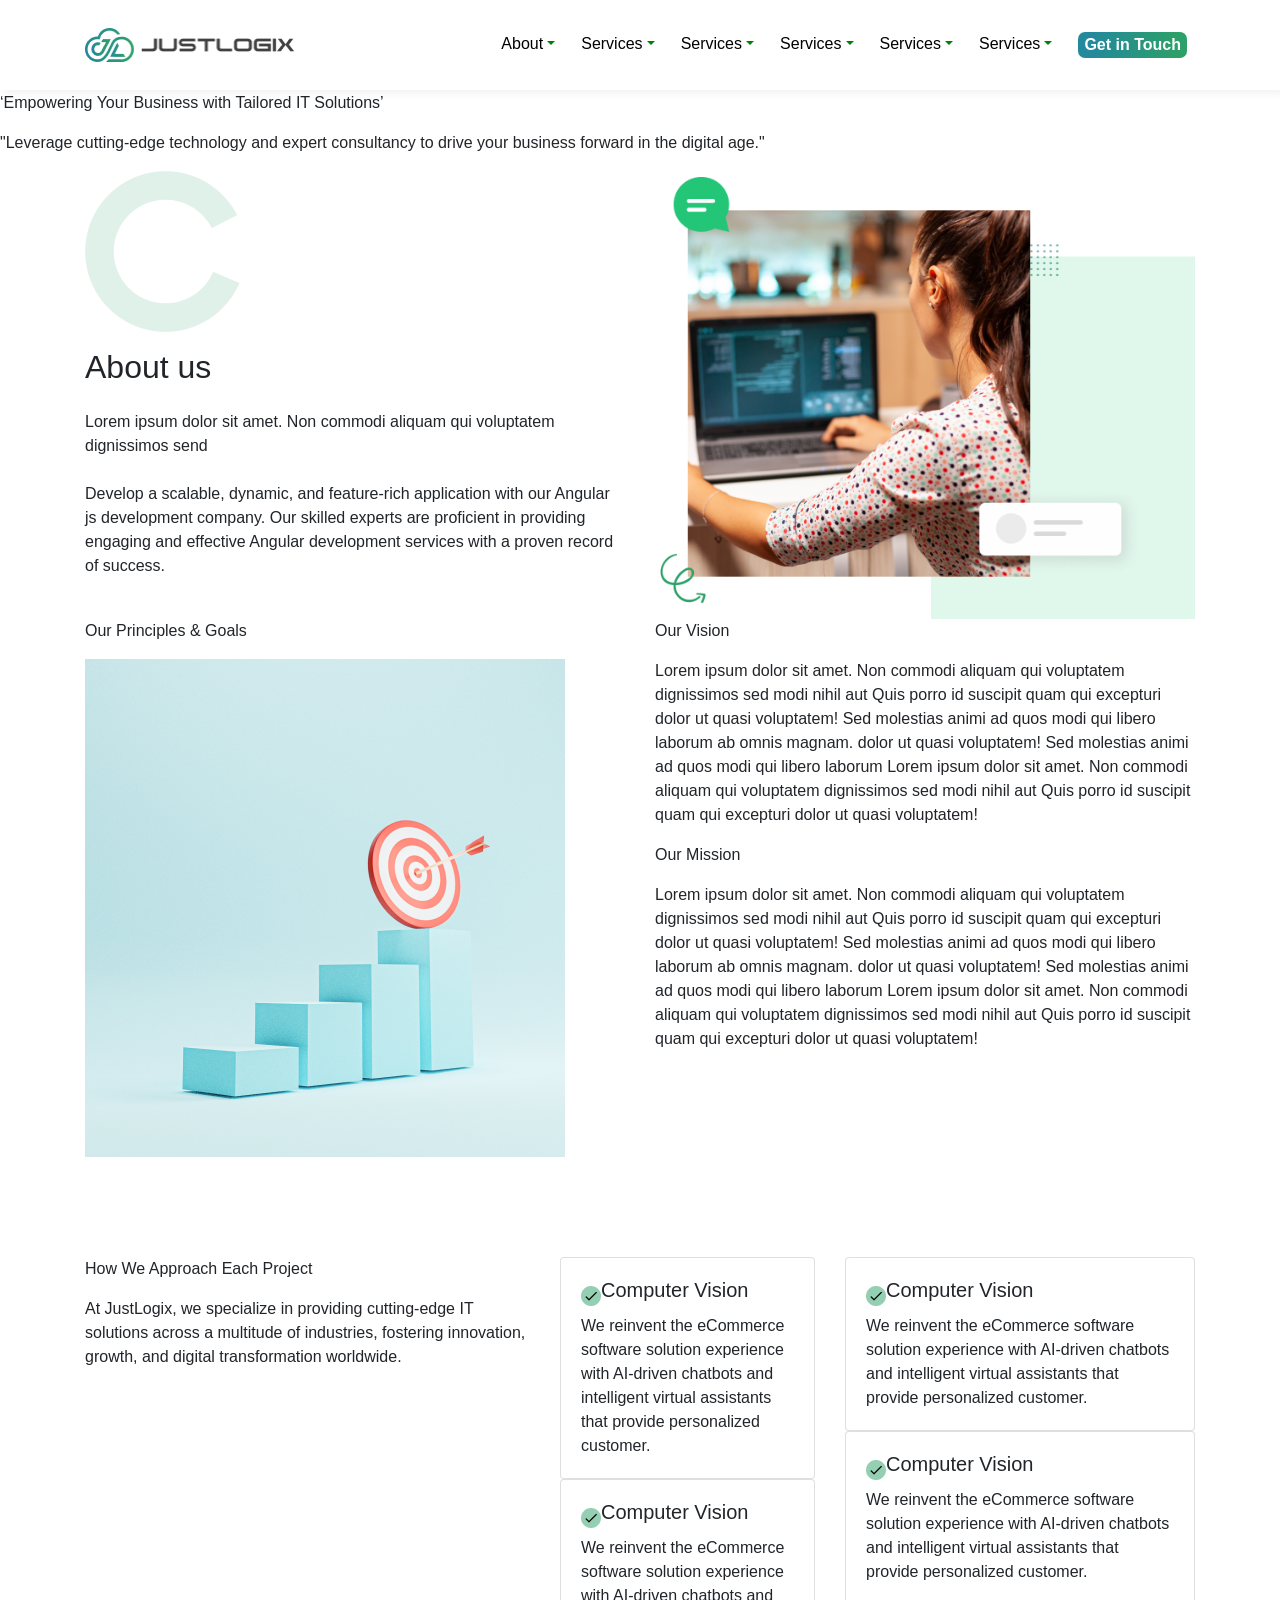
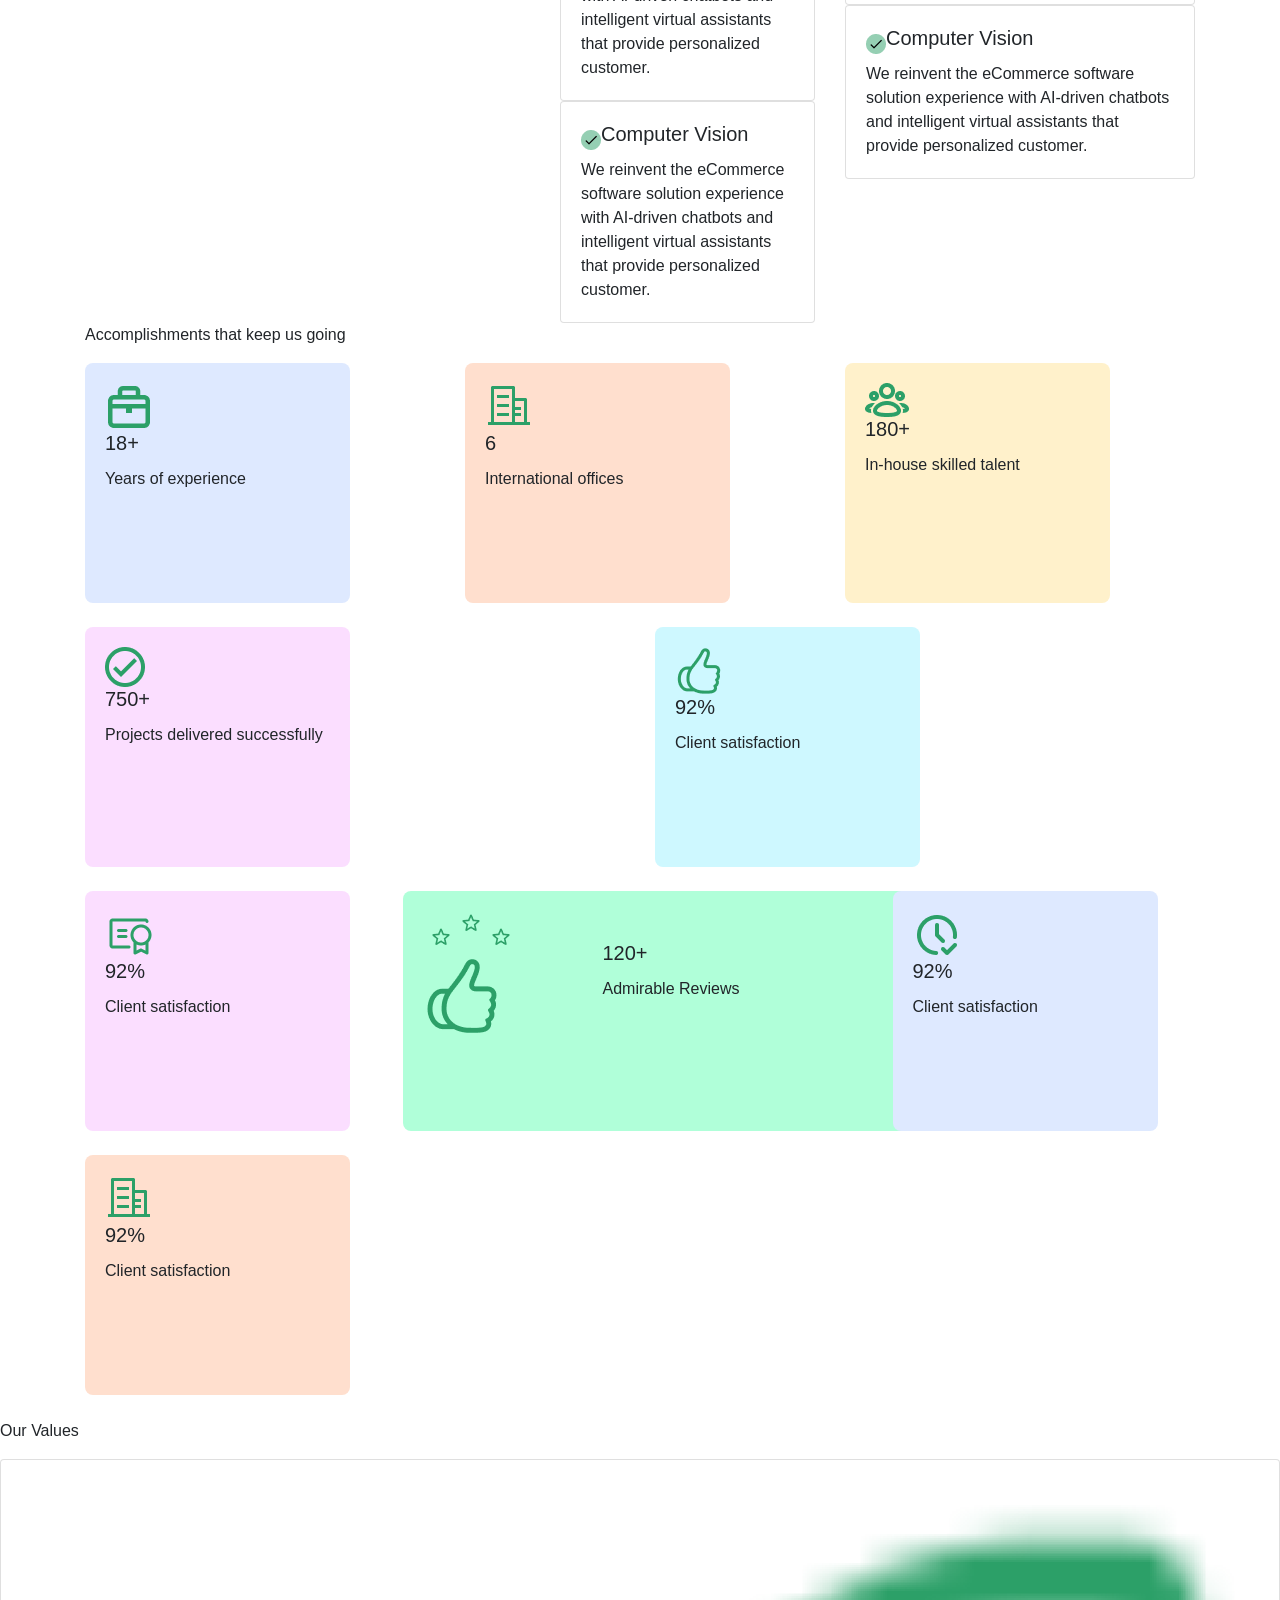
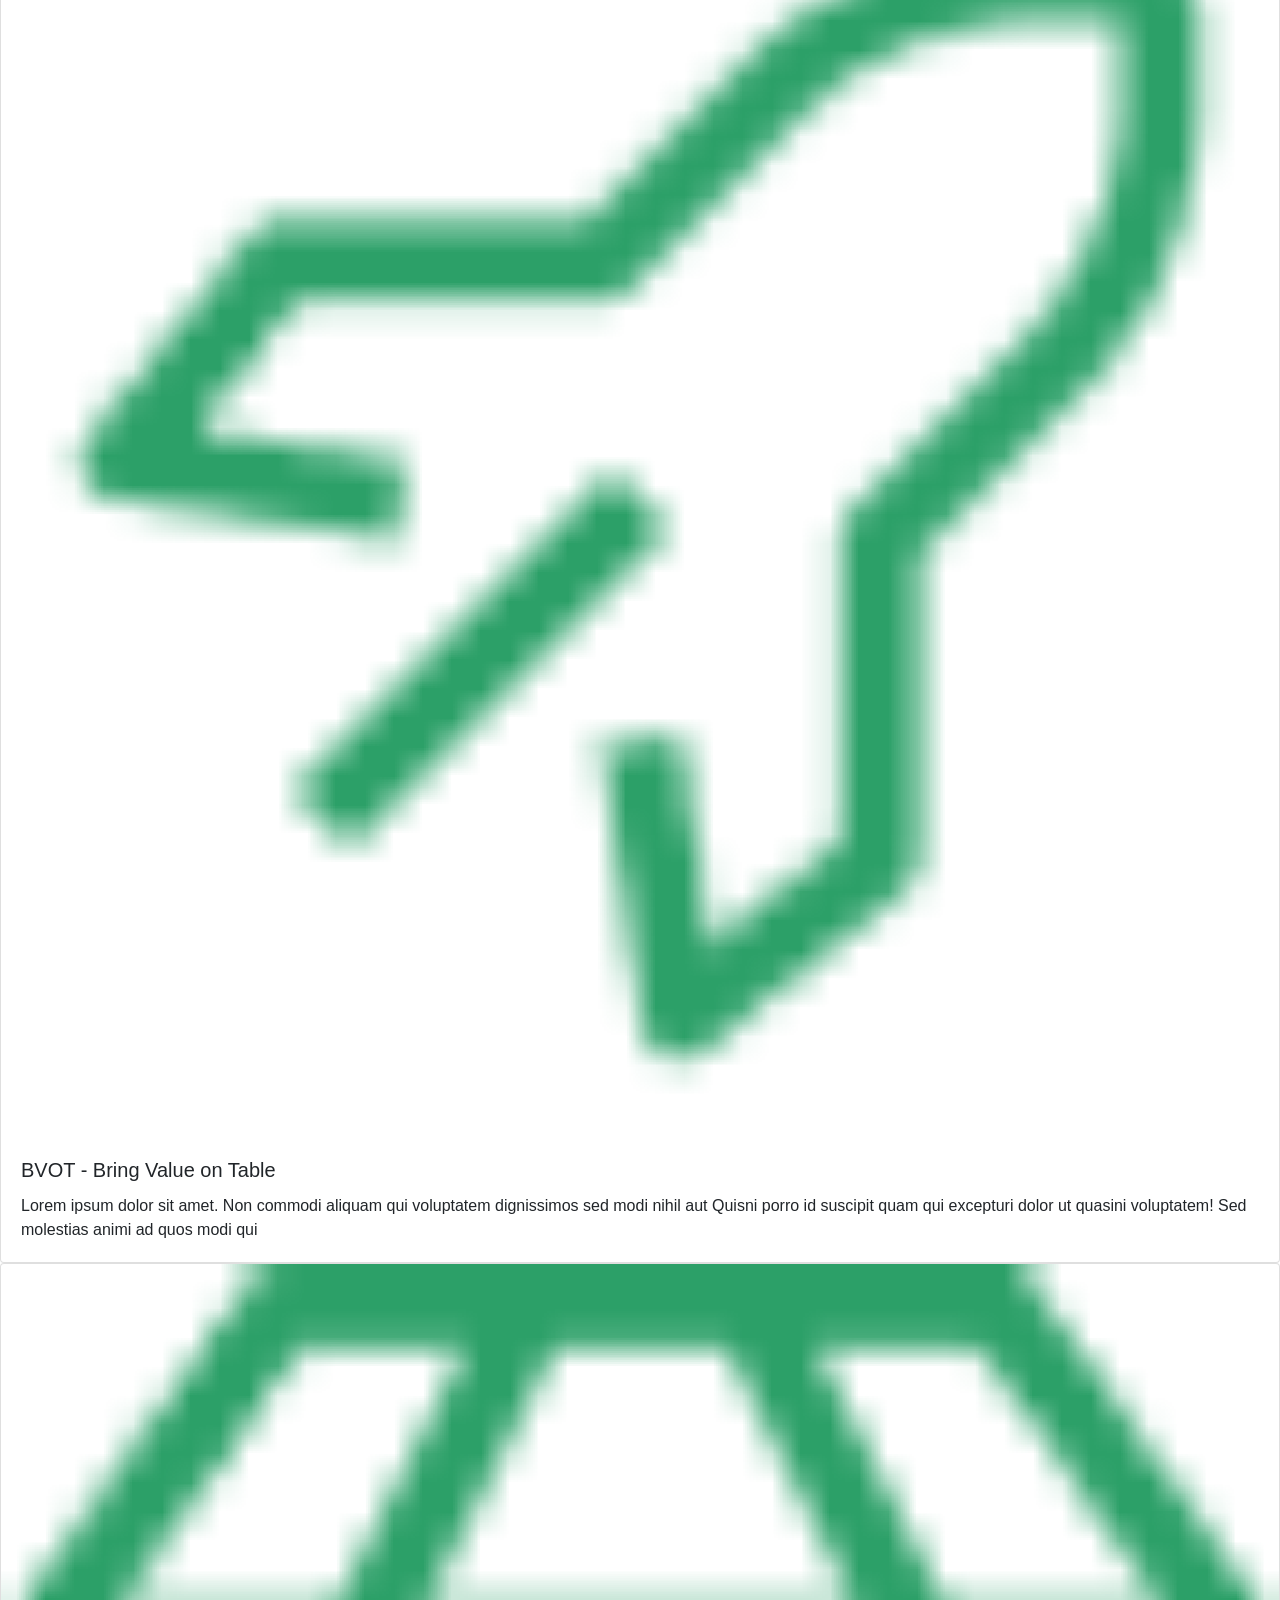
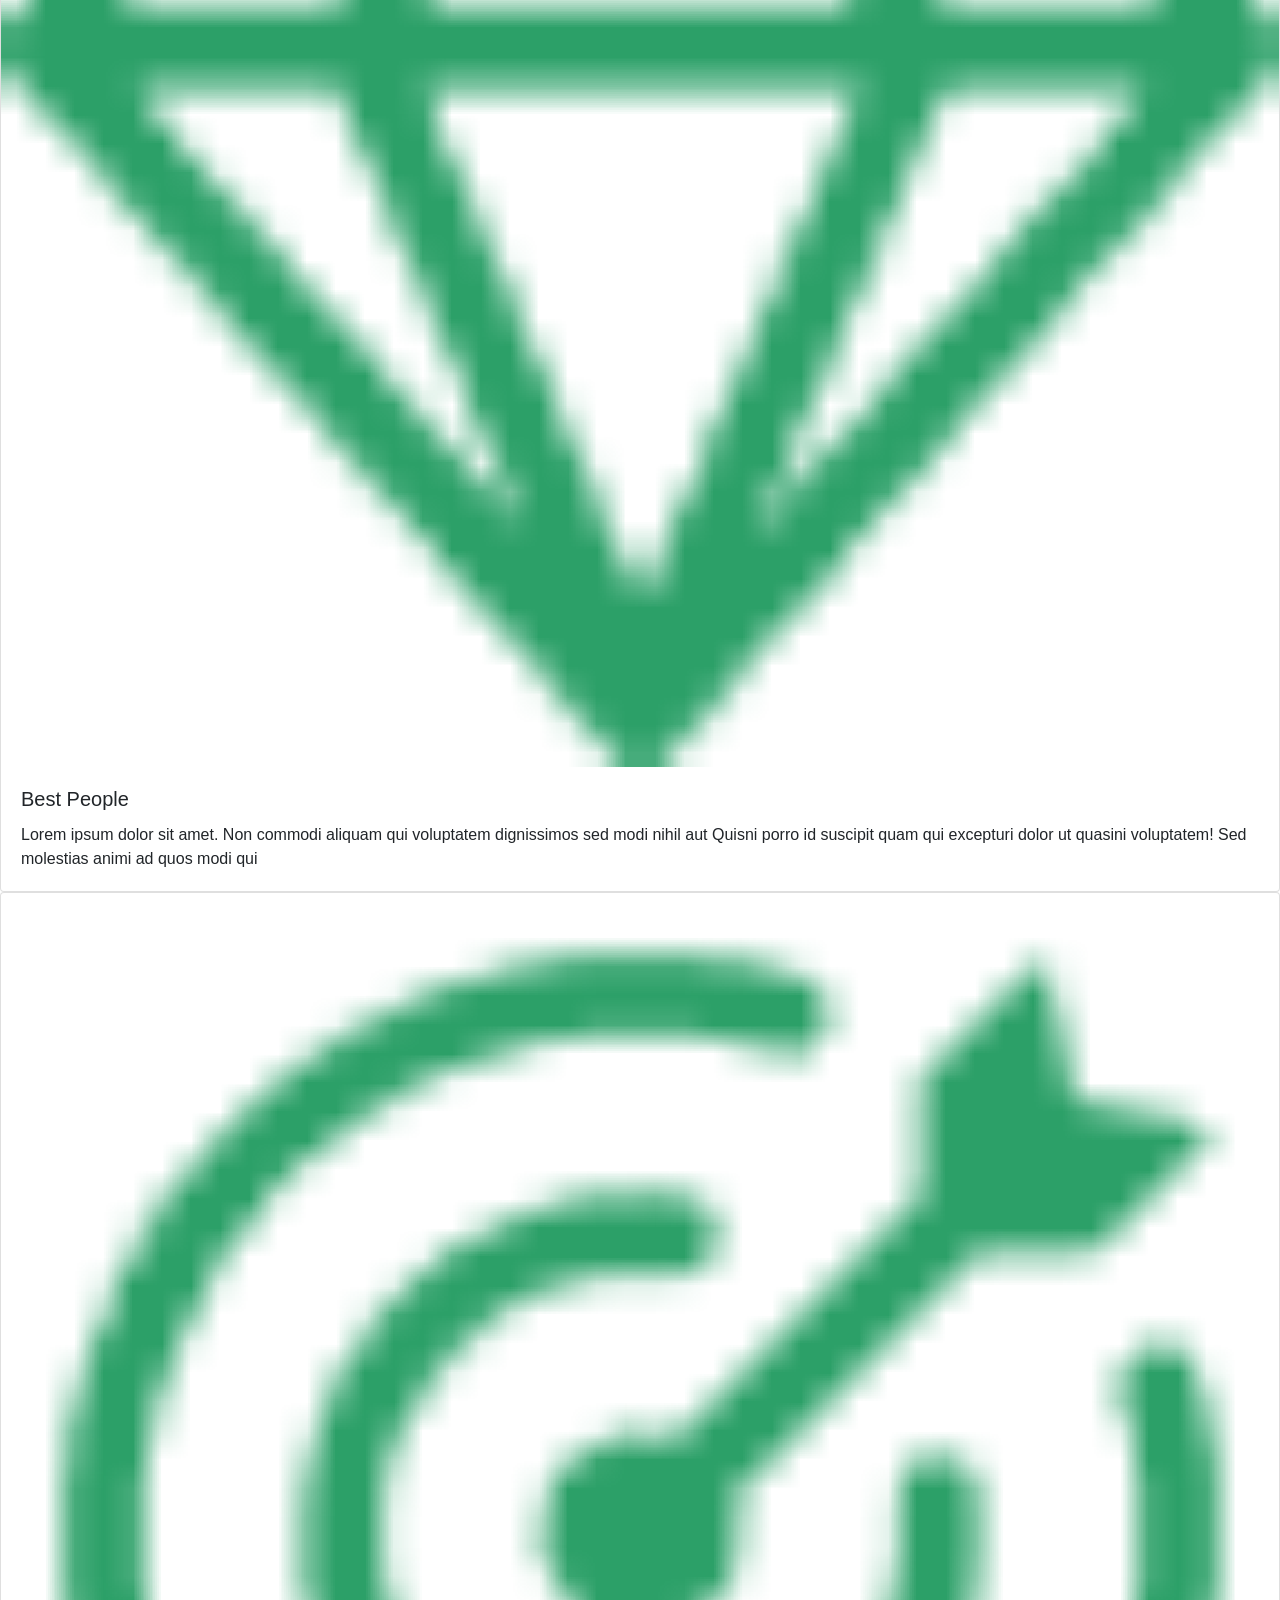
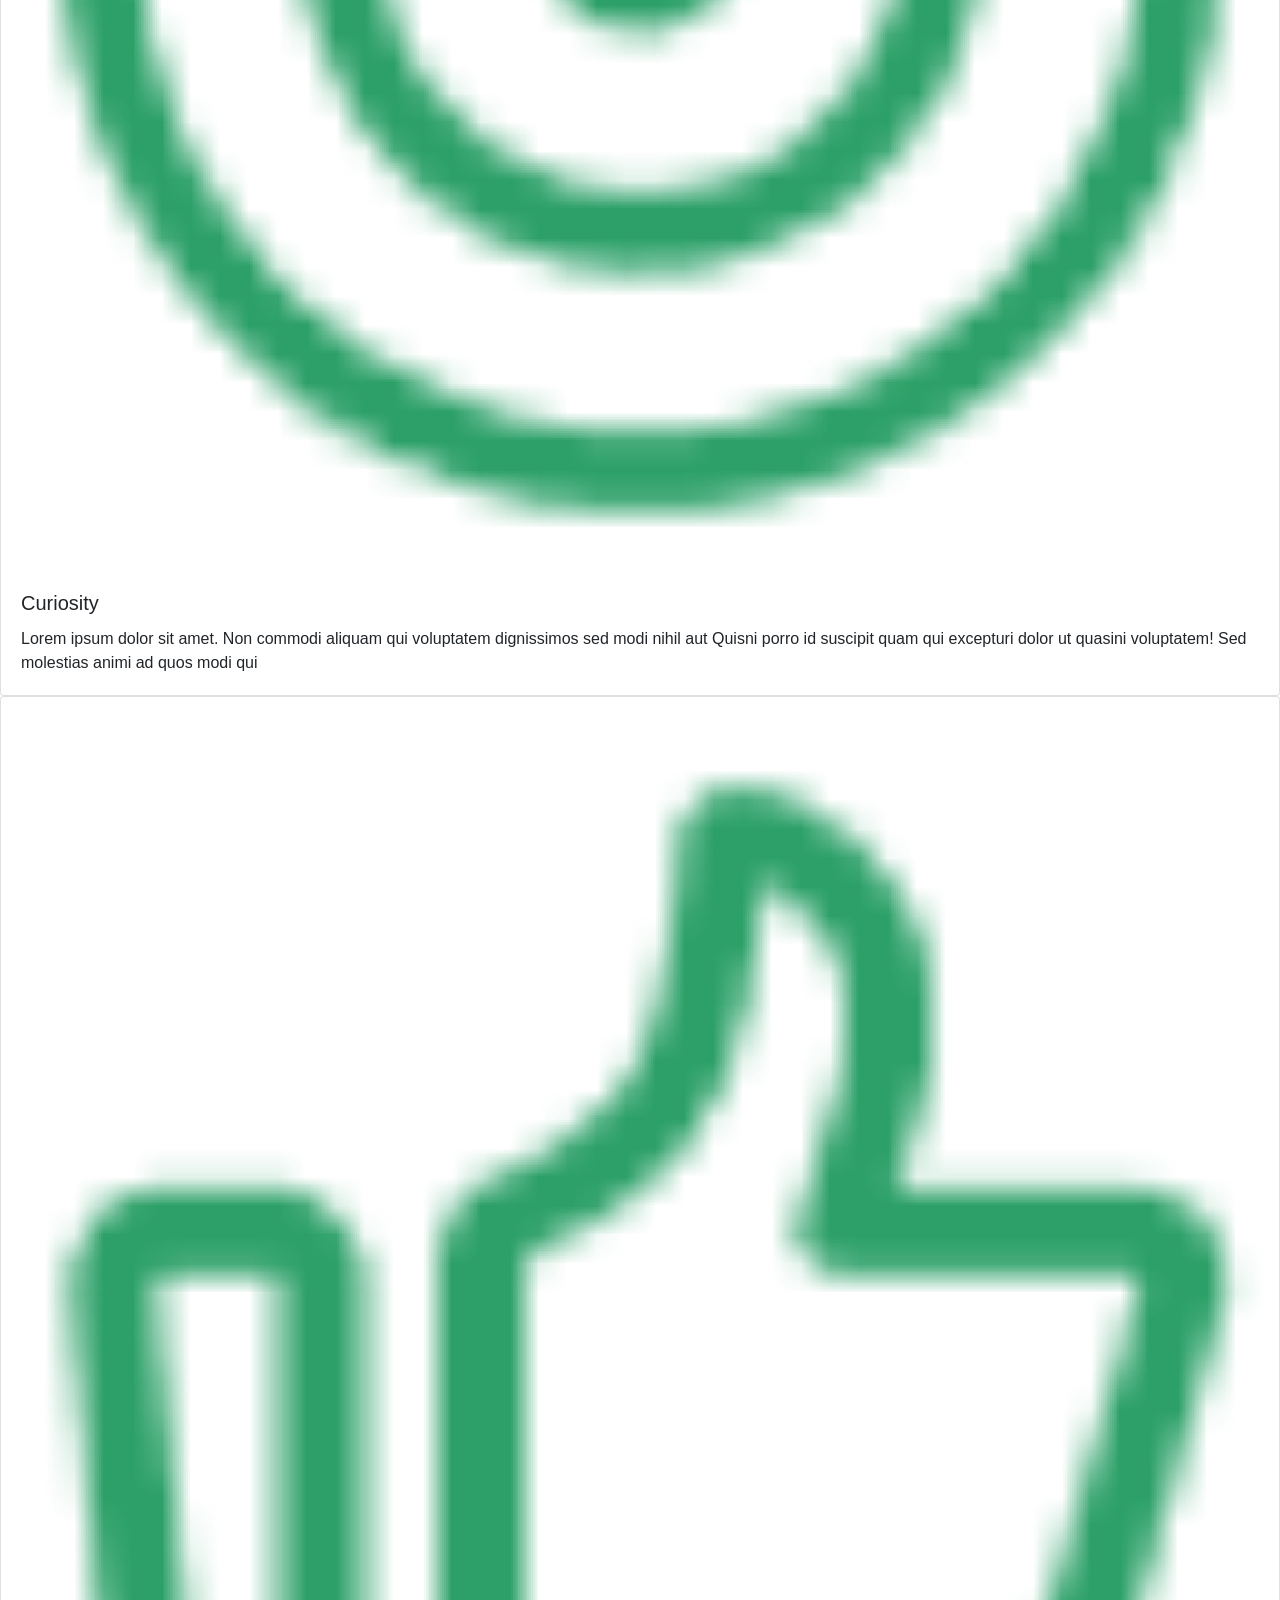
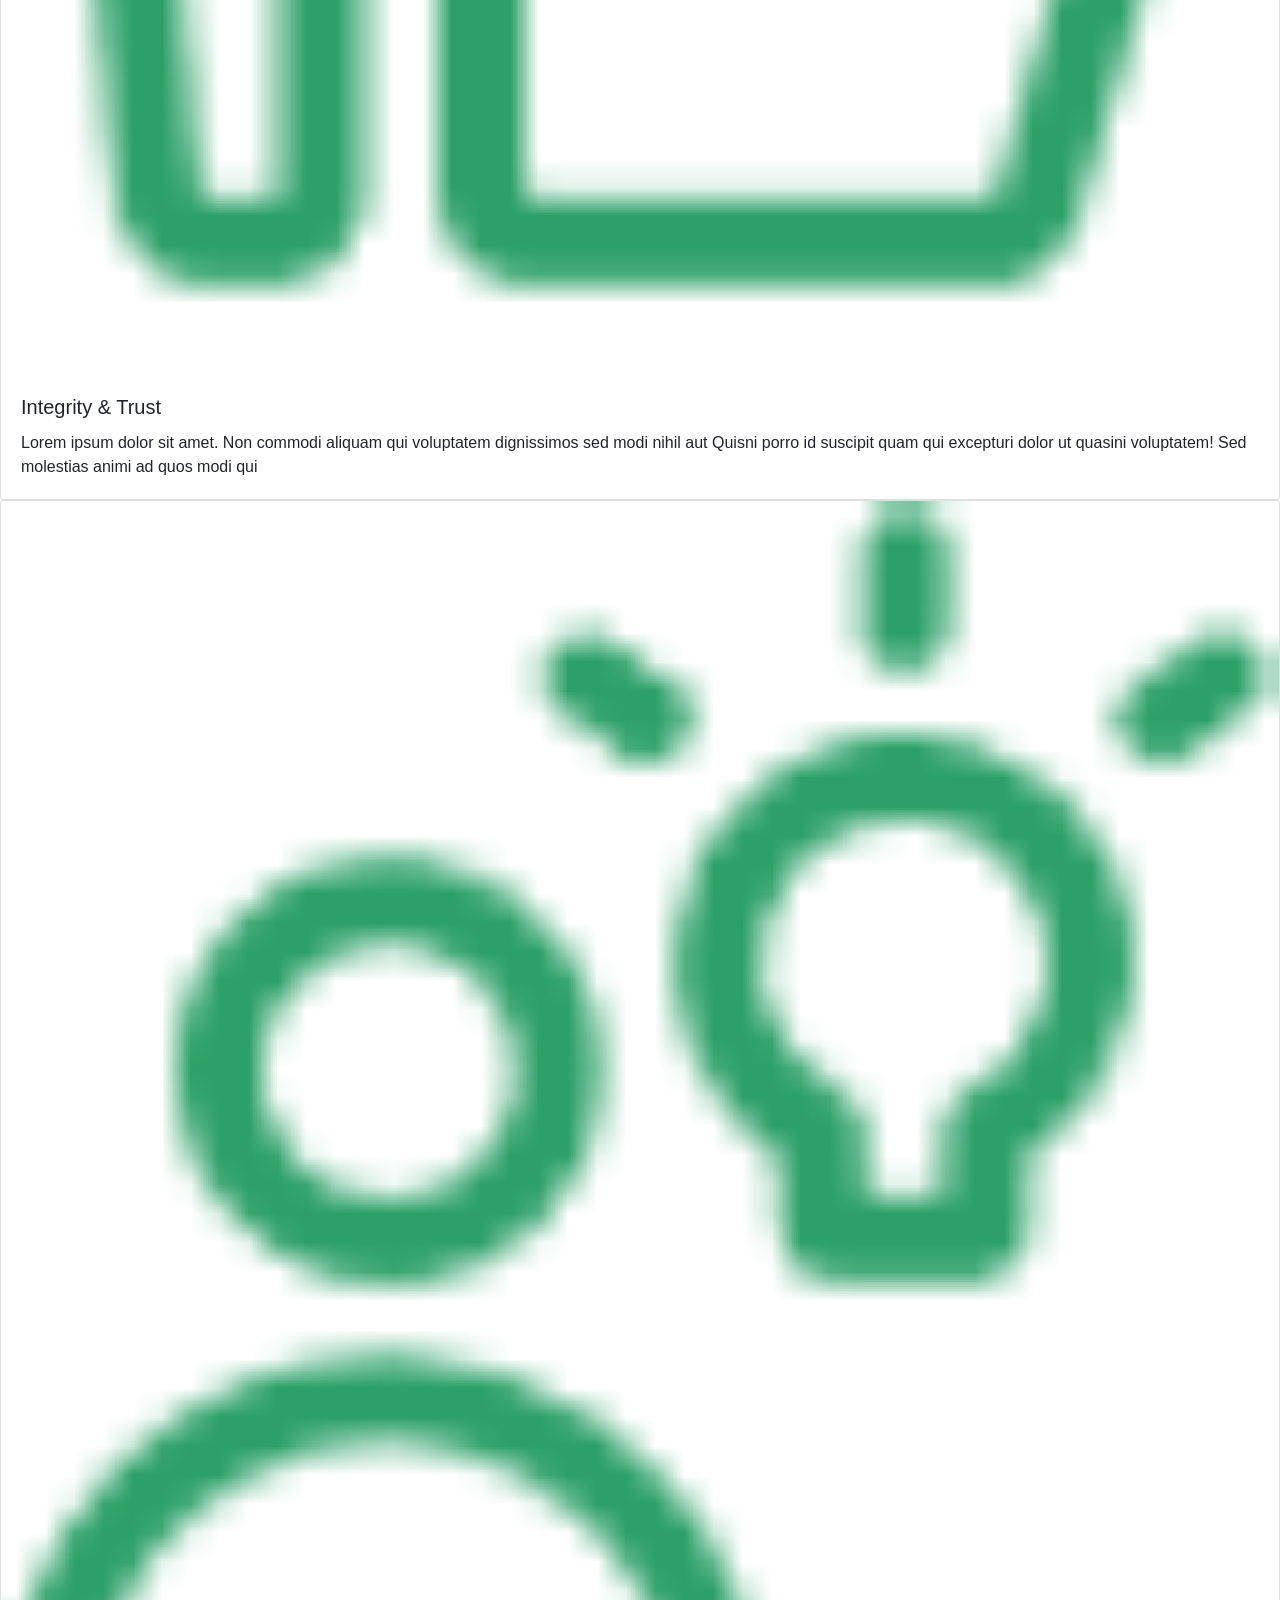
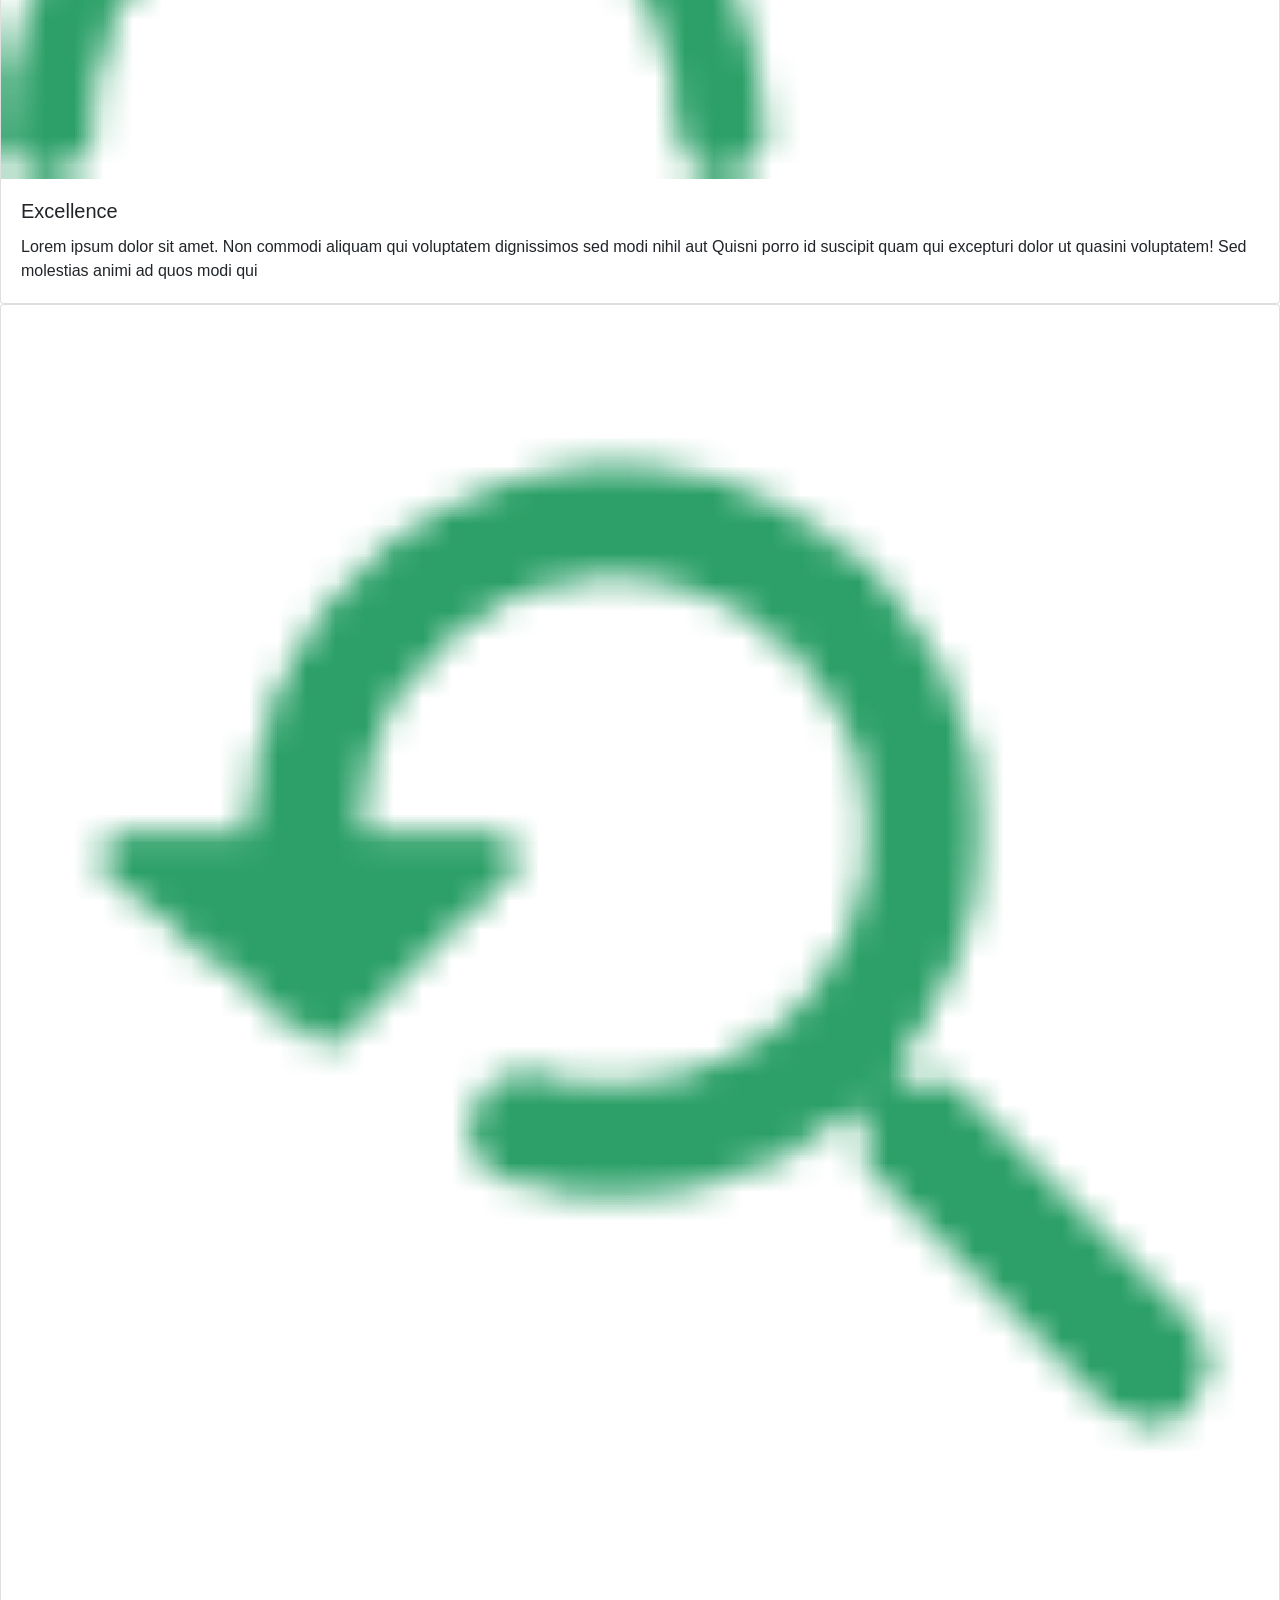
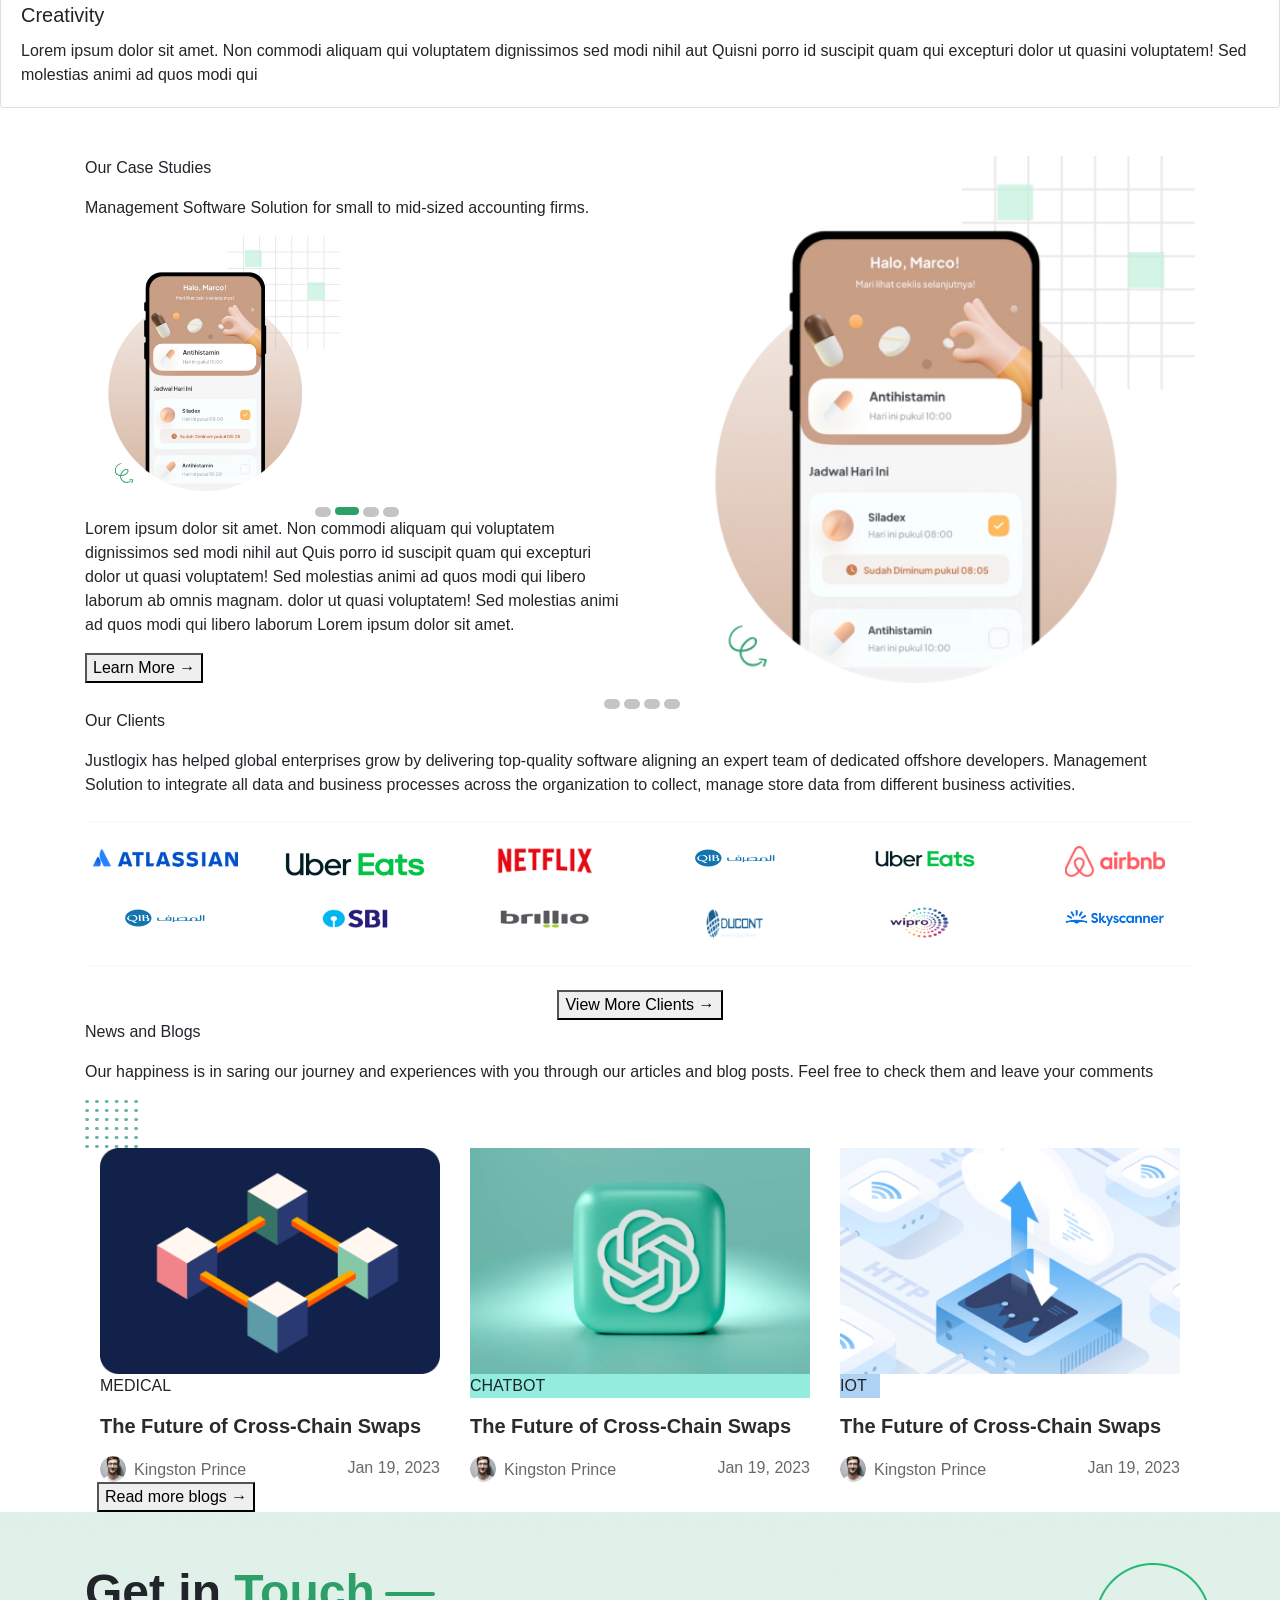
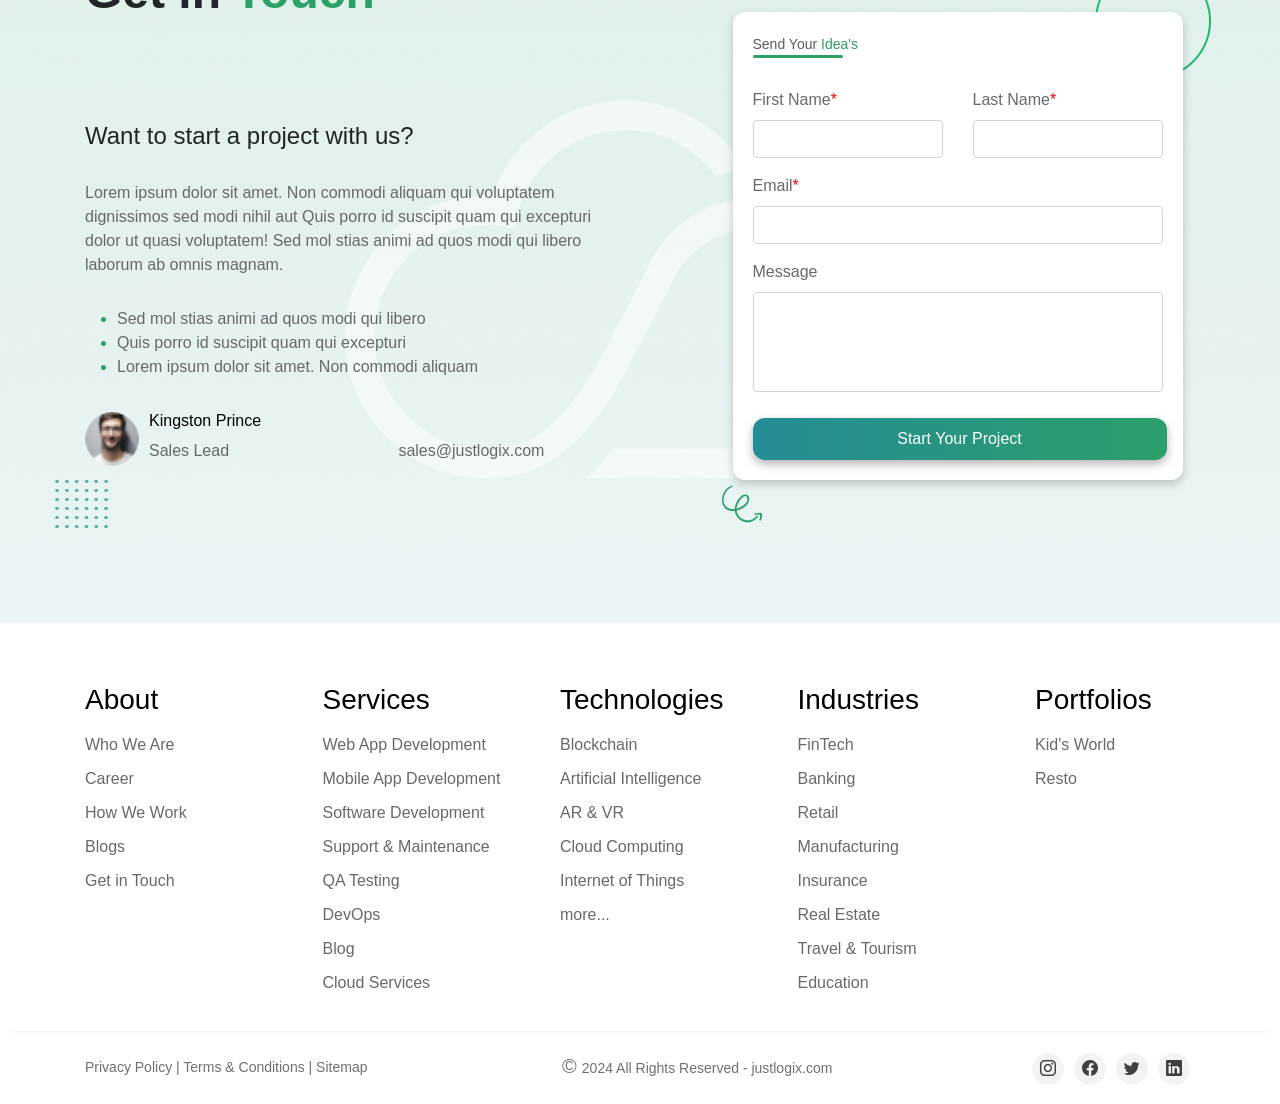
<file: about.html>
<!DOCTYPE html>
<html lang="en">

<head>
  <meta charset="UTF-8">
  <meta name="viewport" content="width=device-width, initial-scale=1.0">
  <title>Document</title>
  <link rel="stylesheet" href="about.css">
  <link rel="stylesheet" href="https://cdn.jsdelivr.net/npm/bootstrap@5.3.2/dist/css/bootstrap.min.css"
    integrity="sha384-T3c6CoIi6uLrA9TneNEoa7RxnatzjcDSCmG1MXxSR1GAsXEV/Dwwykc2MPK8M2HN" crossorigin="anonymous">

  <link rel="stylesheet" href="https://stackpath.bootstrapcdn.com/bootstrap/4.5.2/css/bootstrap.min.css">
  <link href="https://cdn.jsdelivr.net/npm/bootstrap-icons/font/bootstrap-icons.css" rel="stylesheet">

  <style>
    .dropdown-toggle::after {
      border-top-color: green;
    }

    /* Custom CSS to change carousel control button color to green */
    .carousel-control-prev,
    .carousel-control-next {
      background-color: green;
    }

    /* Custom CSS to change carousel control button icon color to white */
    .carousel-control-prev-icon,
    .carousel-control-next-icon {
      background-color: white;
    }
  </style>

</head>


<body>
<!-- 
  <nav class="navbar navbar-expand-lg navbar-light " style="height: 90px; width: auto; box-shadow: 4px 4px 8px 0px rgba(0, 0, 0, 0.05);
  ">
    <a class="navbar-brand" href="#" style="padding: 0;">
      <img src="./aboutImages/Logo.png" alt="Logo" style="max-height: 40px; margin-left: 90px;">
    </a>
    <button class="navbar-toggler" type="button" data-toggle="collapse" data-target="#navbarSupportedContent"
      aria-controls="navbarSupportedContent" aria-expanded="false" aria-label="Toggle navigation">
      <span class="navbar-toggler-icon" style="background-color: red;"></span>
    </button>
    <div class="collapse navbar-collapse abouut_collapse" id="navbarSupportedContent">
      <ul class="navbar-nav ml-auto"
        style="gap: 24px; margin-left: 200px; font-weight: 400; font-family: 'Source Sans Pro', sans-serif;">
        <li class="nav-item dropdown">
          <a class="nav-link dropdown-toggle text_dropdown" href="#" id="navbarDropdownAbout" role="button"
            data-toggle="dropdown" aria-haspopup="true" aria-expanded="false" style="color: black;">
            About
          </a>
          <div class="dropdown-menu" aria-labelledby="navbarDropdownAbout">
            <a class="dropdown-item" href="#">JustLogix</a>
            <a class="dropdown-item" href="#">Skein Technologies</a>
            <a class="dropdown-item" href="#">Management</a>
            <div class="dropdown-divider"></div>
            <a class="dropdown-item" href="#">Product</a>
          </div>
        </li>
        <li class="nav-item dropdown">
          <a class="nav-link dropdown-toggle text_dropdown" href="#" id="navbarDropdownAbout" role="button"
            data-toggle="dropdown" aria-haspopup="true" aria-expanded="false" style="color: black;">Services</a>
          <div class="dropdown-menu" aria-labelledby="navbarDropdownAbout">
            <a class="dropdown-item" href="../Webapp/webapp.html">WebApp</a>
            <a class="dropdown-item" href="#">Home</a>
            <a class="dropdown-item" href="#">Management</a>
            <div class="dropdown-divider"></div>
            <a class="dropdown-item" href="#">Product</a>
          </div>
        </li>
        <li class="nav-item dropdown">
          <a class="nav-link dropdown-toggle text_dropdown" href="#" id="navbarDropdownAbout" role="button"
            data-toggle="dropdown" aria-haspopup="true" aria-expanded="false" style="color: black;">Solutions</a>
        </li>
        <li class="nav-item dropdown">
          <a class="nav-link dropdown-toggle text_dropdown" href="#" id="navbarDropdownAbout" role="button"
            data-toggle="dropdown" aria-haspopup="true" aria-expanded="false" style="color: black;">Industries</a>
        </li>
        <li class="nav-item dropdown">
          <a class="nav-link dropdown-toggle text_dropdown" href="#" id="navbarDropdownAbout" role="button"
            data-toggle="dropdown" aria-haspopup="true" aria-expanded="false" style="color: black;">Technologies</a>
        </li>
        <li class="nav-item dropdown">
          <a class="nav-link dropdown-toggle text_dropdown" href="#" id="navbarDropdownAbout" role="button"
            data-toggle="dropdown" aria-haspopup="true" aria-expanded="false" style="color: black;">Portfolio</a>
        </li>
        <li>
          <a><button type="button" class="navbar_button">Get in Touch</button></a>
        </li>
      </ul>
    </div>
  </nav>  -->

  <nav class="navbar navbar-expand-lg navbar-light" style="background-color: white; height: 90px; box-shadow: 4px 4px 8px 0px rgba(0, 0, 0, 0.05); margin-bottom: 1px !important;">
<div class="container">

    <a class="navbar-brand" href="#" style="padding: 0;">
      <img src="./aboutImages/Logo.png" alt="Logo"  class="nav-logo">
    </a>
    <button class="navbar-toggler" type="button" data-toggle="collapse" data-target="#navbarSupportedContent"
      aria-controls="navbarSupportedContent" aria-expanded="false" aria-label="Toggle navigation">
      <span class="navbar-toggler-icon" style="border: none;"></span>
    </button>
    <div class="collapse navbar-collapse "  id="navbarSupportedContent" >
      <ul class="navbar-nav ml-auto" style="font-weight: 400; font-family: 'Source Sans Pro', sans-serif; gap: 10px !important;">
        <li class="nav-item dropdown">
          <a class="nav-link dropdown-toggle" href="#" id="navbarDropdownAbout" role="button"
            data-toggle="dropdown" aria-haspopup="true" aria-expanded="false" style="color: black;">About</a>
          <div class="dropdown-menu" aria-labelledby="navbarDropdownAbout">
            <a class="dropdown-item" href="#">JustLogix</a>
            <a class="dropdown-item" href="#">Skein Technologies</a>
            <a class="dropdown-item" href="#">Management</a>
            <div class="dropdown-divider"></div>
            <a class="dropdown-item" href="#">Product</a>
          </div>
        </li>
        <li class="nav-item dropdown">
          <a class="nav-link dropdown-toggle" href="#" id="navbarDropdownServices" role="button"
            data-toggle="dropdown" aria-haspopup="true" aria-expanded="false" style="color: black;">Services</a>
          <div class="dropdown-menu" aria-labelledby="navbarDropdownServices">
            <a class="dropdown-item" href="../Webapp/webapp.html">WebApp</a>
            <a class="dropdown-item" href="#">Home</a>
            <a class="dropdown-item" href="#">Management</a>
            <div class="dropdown-divider"></div>
            <a class="dropdown-item" href="#">Product</a>
          </div>
        </li>
        <li class="nav-item dropdown">
          <a class="nav-link dropdown-toggle" href="#" id="navbarDropdownServices" role="button"
            data-toggle="dropdown" aria-haspopup="true" aria-expanded="false" style="color: black;">Services</a>
          <div class="dropdown-menu" aria-labelledby="navbarDropdownServices">
            <a class="dropdown-item" href="../Webapp/webapp.html">WebApp</a>
            <a class="dropdown-item" href="#">Home</a>
            <a class="dropdown-item" href="#">Management</a>
            <div class="dropdown-divider"></div>
            <a class="dropdown-item" href="#">Product</a>
          </div>
        </li>
        <li class="nav-item dropdown">
          <a class="nav-link dropdown-toggle" href="#" id="navbarDropdownServices" role="button"
            data-toggle="dropdown" aria-haspopup="true" aria-expanded="false" style="color: black;">Services</a>
          <div class="dropdown-menu" aria-labelledby="navbarDropdownServices">
            <a class="dropdown-item" href="../Webapp/webapp.html">WebApp</a>
            <a class="dropdown-item" href="#">Home</a>
            <a class="dropdown-item" href="#">Management</a>
            <div class="dropdown-divider"></div>
            <a class="dropdown-item" href="#">Product</a>
          </div>
        </li>
        <li class="nav-item dropdown">
          <a class="nav-link dropdown-toggle" href="#" id="navbarDropdownServices" role="button"
            data-toggle="dropdown" aria-haspopup="true" aria-expanded="false" style="color: black;">Services</a>
          <div class="dropdown-menu" aria-labelledby="navbarDropdownServices">
            <a class="dropdown-item" href="../Webapp/webapp.html">WebApp</a>
            <a class="dropdown-item" href="#">Home</a>
            <a class="dropdown-item" href="#">Management</a>
            <div class="dropdown-divider"></div>
            <a class="dropdown-item" href="#">Product</a>
          </div>
        </li>
        <li class="nav-item dropdown">
          <a class="nav-link dropdown-toggle" href="#" id="navbarDropdownServices" role="button"
            data-toggle="dropdown" aria-haspopup="true" aria-expanded="false" style="color: black;">Services</a>
          <div class="dropdown-menu" aria-labelledby="navbarDropdownServices">
            <a class="dropdown-item" href="../Webapp/webapp.html">WebApp</a>
            <a class="dropdown-item" href="#">Home</a>
            <a class="dropdown-item" href="#">Management</a>
            <div class="dropdown-divider"></div>
            <a class="dropdown-item" href="#">Product</a>
          </div>
        </li>
        <!-- Add other navbar items here -->
        <li class="nav-item">
          <a class="nav-link" href="#"><button type="button" class="navbar_button">Get in Touch</button></a>
        </li>
      </ul>
    </div>
</div>

  </nav>
  


<script>
  $('.navbar-toggler').on('click', function () {
    $('.navbar-collapse').toggleClass('show');
  });
</script>

  <!-- navbar finished=============================================================================================================================================== -->


  <!-- About page session2============================================================================================================================================ -->
  
  <div class="about_session2_maindiv">
    <div class="about_session2_text_div1">
      <p class="about_session2_text_para1">
        ‘Empowering Your Business with Tailored <span class="about_session2_text_span"> IT Solutions</span>’
      </p>
      <div class="about_session2_text_div2">
        <p class="about_session2_text_para2">"Leverage cutting-edge technology and expert consultancy to drive your
          business forward in the digital age."</p>
      </div>

    </div>
  </div> 
  <!-- About page session2 finished============================================================================================================================================ -->

  <!-- About page session3============================================================================================================================================ -->
  <!-- 
  <div class="about_session3_maindiv">
    <div class="container">
      <div class="row about_session3_row">
        <div class="col about_session3_col1">
          <img src="./aboutImages/Ellipse.png" alt="img" style="z-index: -10;" class="about_session3_col1_img1" />
          <div class="about_session3_p1_maindiv">
            <p class="about_session3_p1">About us</p>
          </div>
          <p class="about_session3_p2">Lorem ipsum dolor sit amet. Non commodi aliquam qui voluptatem dignissimos send
          </p>
          <p class="about_session3_p3">Develop a scalable, dynamic, and feature-rich application with our Angular js
            development company. Our skilled experts are proficient in providing engaging and effective Angular
            development services with a proven record of success.
          </p>
        </div>
        <div class="col about_session3_col2">
          <img src="./aboutImages/Aboutimage.png" alt="img" class="about_session3_col2_img" />
        </div>
      </div>
    </div>
  </div> -->




    
  <div class="container about_session3_container">
    <div class="row">
        <div class="col-md-6 position-relative">
            <img src="./aboutImages/Ellipse.png" alt="img" style="z-index: -10;" class="img-fluid mb-3 about-session3-img" />
            <div class="about-session-text">
                <h2 class="mb-4 about-session-h2">About us</h2>
                <p class="about-session-description mb-4">Lorem ipsum dolor sit amet. Non commodi aliquam qui voluptatem dignissimos send</p>
                <p class="about-session-details">Develop a scalable, dynamic, and feature-rich application with our Angular js development company. Our skilled experts are proficient in providing engaging and effective Angular development services with a proven record of success.</p>
            </div>
        </div>
        <div class="col-md-6">
            <img src="./aboutImages/Aboutimage.png" alt="img" class="img-fluid" />
        </div>
    </div>
</div>



  <!-- About page session3 finished================================================================================================================================================ -->



  <!-- About page session4 ================================================================================================================================================ -->

  <!-- 
  <div class="about_session4_maindiv">
    <div class="container">
      <div class="row about_session4_row1">
        <div class="col about_session4_col1">
          <p class="about_session4_top_para">
            Our Principles & <span class="about_session4_top_span">Goals</span>
          </p>
          <div class="about_session4_image_div"><img src="./aboutImages/session4.png" alt="img"
              class="about_session4_image img-fluid" /></div>
        </div>
        <div class="col about_session4_col2">
          <p class="about_session4_col2_p1">Our Vision </p>
          <p class="about_session4_col2_p2">Lorem ipsum dolor sit amet. Non commodi aliquam qui voluptatem dignissimos
            sed
            modi nihil aut Quis porro id suscipit quam qui excepturi dolor ut quasi voluptatem! Sed molestias animi ad
            quos modi qui libero laborum ab omnis magnam. dolor ut quasi voluptatem! Sed molestias animi ad quos modi
            qui
            libero laborum Lorem ipsum dolor sit amet. Non commodi aliquam qui voluptatem dignissimos sed modi nihil
            aut Quis porro id suscipit quam qui excepturi dolor ut quasi voluptatem! </p>
          <p class="about_session4_col2_p3">Our Mission</p>
          <p class="about_session4_col2_p4">Lorem ipsum dolor sit amet. Non commodi aliquam qui voluptatem dignissimos
            sed
            modi nihil aut Quis porro id suscipit quam qui excepturi dolor ut quasi voluptatem! Sed molestias animi ad
            quos modi qui libero laborum ab omnis magnam. dolor ut quasi voluptatem! Sed molestias animi ad quos modi
            qui
            libero laborum Lorem ipsum dolor sit amet. Non commodi aliquam qui voluptatem dignissimos sed modi nihil
            aut Quis porro id suscipit quam qui excepturi dolor ut quasi voluptatem! </p>

        </div>
      </div>
    </div>

  </div> -->




  
  <div class="container about-session4-container">
    <div class="row">
        <div class="col-md-6">
            <p class="about-session4-top-para">Our Principles & <span class="about-session4-top-span">Goals</span></p>
            <div class="about-session4-image-div">
                <img src="./aboutImages/session4.png" alt="img" class="about-session4-image img-fluid" />
            </div>
        </div>
        <div class="col-md-6 about_session4_column2" >
            <p class="about-session4-col2-p1">Our Vision</p>
            <p class="about-session4-col2-p2">Lorem ipsum dolor sit amet. Non commodi aliquam qui voluptatem dignissimos sed modi nihil aut Quis porro id suscipit quam qui excepturi dolor ut quasi voluptatem! Sed molestias animi ad quos modi qui libero laborum ab omnis magnam. dolor ut quasi voluptatem! Sed molestias animi ad quos modi qui libero laborum Lorem ipsum dolor sit amet. Non commodi aliquam qui voluptatem dignissimos sed modi nihil aut Quis porro id suscipit quam qui excepturi dolor ut quasi voluptatem!</p>
            <p class="about-session4-col2-p3">Our Mission</p>
            <p class="about-session4-col2-p4">Lorem ipsum dolor sit amet. Non commodi aliquam qui voluptatem dignissimos sed modi nihil aut Quis porro id suscipit quam qui excepturi dolor ut quasi voluptatem! Sed molestias animi ad quos modi qui libero laborum ab omnis magnam. dolor ut quasi voluptatem! Sed molestias animi ad quos modi qui libero laborum Lorem ipsum dolor sit amet. Non commodi aliquam qui voluptatem dignissimos sed modi nihil aut Quis porro id suscipit quam qui excepturi dolor ut quasi voluptatem!</p>
        </div>
    </div>
</div>

  <!-- About page session4 finished ================================================================================================================================================ -->


  <!-- About page session5 ================================================================================================================================================ -->
  <!-- 
  <div class="about_session5_maindiv">
    <div class="row">
      <div class="col about_session5_col1">
        <p class="about_session5_p1">
          How We <span class="about_session5_span"> Approach Each Project</span>
        </p>
        <p class="about_session5_p2">At JustLogix, we specialize in providing cutting-edge IT solutions across a
          multitude of industries,
          fostering innovation, growth, and digital transformation worldwide.</p>
      </div>

      <div class="col about_session5_col2">

        <div class="card about_session5_card"
          style="width: 320px; height: 187px; border-radius: 12px; margin-bottom: 15px; border-radius: 12px; box-shadow: 4px 4px 8px 0px rgba(0, 0, 0, 0.05);">
          <div class="card-body">
            <div style="display: flex; align-items: center;">
              <img src="./aboutImages//tick.png" alt="Image" class="about_session5_img">
              <h5 class="card-title about_session5_title ">Computer Vision</h5>
            </div>
            <p class="card-text about_session5_para "> We reinvent the eCommerce software solution experience with
              AI-driven chatbots and intelligent virtual assistants that provide personalized customer.</p>
          </div>
        </div>


        <div class="card about_session5_card"
          style="width: 320px; height: 187px; border-radius: 12px; margin-bottom: 15px; box-shadow: 4px 4px 8px 0px rgba(0, 0, 0, 0.05); border-radius: 12px;">
          <div class="card-body">
            <div style="display: flex; align-items: center;">
              <img src="./aboutImages//tick.png" alt="Image" class="about_session5_img">
              <h5 class="card-title about_session5_title ">Computer Vision</h5>
            </div>
            <p class="card-text about_session5_para "> We reinvent the eCommerce software solution experience with
              AI-driven chatbots and intelligent virtual assistants that provide personalized customer.</p>
          </div>
        </div>

        <div class="card about_session5_card"
          style="width: 320px; height: 187px; border-radius: 12px; margin-bottom: 15px; box-shadow: 4px 4px 8px 0px rgba(0, 0, 0, 0.05); border-radius: 12px;">
          <div class="card-body">
            <div style="display: flex; align-items: center;">
              <img src="./aboutImages//tick.png" alt="Image" class="about_session5_img">
              <h5 class="card-title about_session5_title ">Computer Vision</h5>
            </div>
            <p class="card-text about_session5_para "> We reinvent the eCommerce software solution experience with
              AI-driven chatbots and intelligent virtual assistants that provide personalized customer.</p>
          </div>
        </div>
      </div>

      <div class="col about_session5_col">
        <div class="card about_session5_card"
          style="width: 320px; height: 187px; border-radius: 12px; margin-bottom: 15px; box-shadow: 4px 4px 8px 0px rgba(0, 0, 0, 0.05); border-radius: 12px;">
          <div class="card-body">
            <div style="display: flex; align-items: center;">
              <img src="./aboutImages//tick.png" alt="Image" class="about_session5_img">
              <h5 class="card-title about_session5_title ">Computer Vision</h5>
            </div>
            <p class="card-text about_session5_para "> We reinvent the eCommerce software solution experience with
              AI-driven chatbots and intelligent virtual assistants that provide personalized customer.</p>
          </div>
        </div>

        <div class="card about_session5_card"
          style="width: 320px; height: 187px; border-radius: 12px; margin-bottom: 15px; box-shadow: 4px 4px 8px 0px rgba(0, 0, 0, 0.05); border-radius: 12px;">
          <div class="card-body">
            <div style="display: flex; align-items: center;">
              <img src="./aboutImages//tick.png" alt="Image" class="about_session5_img">
              <h5 class="card-title about_session5_title ">Computer Vision</h5>
            </div>
            <p class="card-text about_session5_para "> We reinvent the eCommerce software solution experience with
              AI-driven chatbots and intelligent virtual assistants that provide personalized customer.</p>
          </div>
        </div>

        <div class="card about_session5_card"
          style="width: 320px; height: 187px; border-radius: 12px; margin-bottom: 15px; box-shadow: 4px 4px 8px 0px rgba(0, 0, 0, 0.05); border-radius: 12px;">
          <div class="card-body">
            <div style="display: flex; align-items: center;">
              <img src="./aboutImages//tick.png" alt="Image" class="about_session5_img">
              <h5 class="card-title about_session5_title ">Computer Vision</h5>
            </div>
            <p class="card-text about_session5_para "> We reinvent the eCommerce software solution experience with
              AI-driven chatbots and intelligent virtual assistants that provide personalized customer.</p>
          </div>
        </div>
      </div>


    </div>


  </div> -->








  <div class="container check">
    <div class="row">
      <div class="col-md-5 about_session5_maincol">
        <p class="about_session5_p1">
          How We <span class="about_session5_span"> Approach Each Project</span>
        </p>
        <p class="about_session5_p2">At JustLogix, we specialize in providing cutting-edge IT solutions across a
          multitude of industries, fostering innovation, growth, and digital transformation worldwide.</p>
      </div>
      <div class="col-md-3 about_session5_column1">
        <div class="row">
          <div class="col-md-12">
            <div class="card about_session5_card">
              <div class="card-body">
                <div class="d-flex align-items-center">
                  <img src="./aboutImages/tick.png" alt="Image" class="about_session5_img">
                  <h5 class="card-title about_session5_title">Computer Vision</h5>
                </div>
                <p class="card-text about_session5_para">We reinvent the eCommerce software solution experience with
                  AI-driven chatbots and intelligent virtual assistants that provide personalized customer.</p>
              </div>
            </div>
          </div>
          <div class="col-md-12">
            <div class="card about_session5_card">
              <div class="card-body">
                <div class="d-flex align-items-center">
                  <img src="./aboutImages/tick.png" alt="Image" class="about_session5_img">
                  <h5 class="card-title about_session5_title">Computer Vision</h5>
                </div>
                <p class="card-text about_session5_para">We reinvent the eCommerce software solution experience with
                  AI-driven chatbots and intelligent virtual assistants that provide personalized customer.</p>
              </div>
            </div>
          </div>
          <div class="col-md-12">
            <div class="card about_session5_card">
              <div class="card-body">
                <div class="d-flex align-items-center">
                  <img src="./aboutImages/tick.png" alt="Image" class="about_session5_img">
                  <h5 class="card-title about_session5_title">Computer Vision</h5>
                </div>
                <p class="card-text about_session5_para">We reinvent the eCommerce software solution experience with
                  AI-driven chatbots and intelligent virtual assistants that provide personalized customer.</p>
              </div>
            </div>
          </div>
        </div>
      </div>
      <div class="col-md-4 about_session5_column2">
        <div class="row">
          <div class="col-md-12">
            <div class="card about_session5_card">
              <div class="card-body">
                <div class="d-flex align-items-center">
                  <img src="./aboutImages/tick.png" alt="Image" class="about_session5_img">
                  <h5 class="card-title about_session5_title">Computer Vision</h5>
                </div>
                <p class="card-text about_session5_para">We reinvent the eCommerce software solution experience with
                  AI-driven chatbots and intelligent virtual assistants that provide personalized customer.</p>
              </div>
            </div>
          </div>
          <div class="col-md-12">
            <div class="card about_session5_card">
              <div class="card-body">
                <div class="d-flex align-items-center">
                  <img src="./aboutImages/tick.png" alt="Image" class="about_session5_img">
                  <h5 class="card-title about_session5_title">Computer Vision</h5>
                </div>
                <p class="card-text about_session5_para">We reinvent the eCommerce software solution experience with
                  AI-driven chatbots and intelligent virtual assistants that provide personalized customer.</p>
              </div>
            </div>
          </div>
          <div class="col-md-12">
            <div class="card about_session5_card">
              <div class="card-body">
                <div class="d-flex align-items-center">
                  <img src="./aboutImages/tick.png" alt="Image" class="about_session5_img">
                  <h5 class="card-title about_session5_title">Computer Vision</h5>
                </div>
                <p class="card-text about_session5_para">We reinvent the eCommerce software solution experience with
                  AI-driven chatbots and intelligent virtual assistants that provide personalized customer.</p>
              </div>
            </div>
          </div>
        </div>
      </div>
    </div>
  </div>

  <!-- About page session5 finished ================================================================================================================================================ -->

  <!-- About page session6 ================================================================================================================================================ -->

  <!-- 
  <div class="about_session6_maindiv">
    <p class="about_session6_para">
      Accomplishments that<span class="about_session6_span"> keep us going</span>
    </p>
    <div class="row" style="margin-top: 60px;">
      <div class="col">
        <div class="card" style="width: 210px;
        height: 210px;
        gap: 0px;
        border-radius: 8px;
        opacity: 0px;
        background: rgba(222, 233, 255, 1);
        border-radius: 8px;
        border: none;

">
          <div class="card-body">
            <img src="./aboutImages/Vector.png" alt="Image" class="about_session6_card_img">
            <h5 class="card-title session6_card_title">18+</h5>
            <p class="card-text session6_card_para">Years of experience</p>
          </div>
        </div>

      </div>
      <div class="col">
        <div class="card" style="width: 210px;
       
        height: 210px;
        gap: 0px;
        border-radius: 8px;
        opacity: 0px;
        background: rgba(255, 223, 206, 1);
        border: none;

">
          <div class="card-body">
            <img src="./aboutImages/Vector.png" alt="Image" class="about_session6_card_img">
            <h5 class="card-title session6_card_title">6</h5>
            <p class="card-text session6_card_para">International offices</p>
          </div>
        </div>
      </div>
      <div class="col">
        <div class="card" style="width: 210px;
 
        height: 210px;
        gap: 0px;
        border-radius: 8px;
        opacity: 0px;
        background: rgba(255, 241, 203, 1);
        border-radius: 8px;
        border: none;


">
          <div class="card-body">
            <img src="./aboutImages/Vector.png" alt="Image" class="about_session6_card_img">
            <h5 class="card-title session6_card_title">180+</h5>
            <p class="card-text session6_card_para"> In-house skilled talent</p>
          </div>
        </div>
      </div>
      <div class="col">
        <div class="card" style="width: 210px;
       
        height: 210px;
        gap: 0px;
        border-radius: 8px;
        opacity: 0px;
        background: rgba(251, 222, 255, 1);
        border-radius: 8px;
        border: none;


">
          <div class="card-body">
            <img src="./aboutImages/Vector.png" alt="Image" class="about_session6_card_img">
            <h5 class="card-title session6_card_title">750+</h5>
            <p class="card-text session6_card_para">Projects delivered successfully</p>
          </div>
        </div>
      </div>
      <div class="col">
        <div class="card" style="width: 210px;
        
        height: 210px;
        gap: 0px;
        border-radius: 8px;
        opacity: 0px;
        background: rgba(206, 248, 255, 1);
        border-radius: 8px;
        border: none;


">
          <div class="card-body">
            <img src="./aboutImages/Vector.png" alt="Image" class="about_session6_card_img">
            <h5 class="card-title session6_card_title">92%</h5>
            <p class="card-text session6_card_para"> Client satisfaction</p>
          </div>
        </div>
      </div>



    </div>
    <div class="row" style="margin-top: 15px;">
      <div class="col">
        <div class="card" style="width: 210px;
        height: 210px;
        gap: 0px;
        border-radius: 8px;
        opacity: 0px;
        background: rgba(206, 248, 255, 1);
        border-radius: 8px;
        border: none;


">
          <div class="card-body">
            <img src="./aboutImages/Vector.png" alt="Image" class="about_session6_card_img">
            <h5 class="card-title session6_card_title">92%</h5>
            <p class="card-text session6_card_para"> Client satisfaction</p>
          </div>
        </div>
      </div>
      <div class="col">
        <div class="card" style="width: 455px;
        
        height: 210px;
        gap: 0px;
        border-radius: 8px;
        opacity: 0px;
        background: rgba(176, 255, 217, 1);
        border-radius: 8px;
        border: none;


">
          <div class="card-body">
            <img src="./aboutImages/Vector.png" alt="Image" class="about_session6_card_img">
            <h5 class="card-title session6_card_title">92%</h5>
            <p class="card-text session6_card_para"> Client satisfaction</p>
          </div>
        </div>
      </div>
      <div class="col">
        <div class="card" style="width: 210px;
        margin-left: 8px;
        height: 210px;
        gap: 0px;
        border-radius: 8px;
        opacity: 0px;
        background: rgba(222, 233, 255, 1);
        border-radius: 8px;
        border: none;


">
          <div class="card-body">
            <img src="./aboutImages/Vector.png" alt="Image" class="about_session6_card_img">
            <h5 class="card-title session6_card_title">92%</h5>
            <p class="card-text session6_card_para"> Client satisfaction</p>
          </div>
        </div>
      </div>
      <div class="col">
        <div class="card" style="width: 210px;
        
        height: 210px;
        gap: 0px;
        border-radius: 8px;
        opacity: 0px;
        background: rgba(255, 223, 206, 1);
        border-radius: 8px;
        border: none;

">
          <div class="card-body">
            <img src="./aboutImages/Vector.png" alt="Image" class="about_session6_card_img">
            <h5 class="card-title session6_card_title">92%</h5>
            <p class="card-text session6_card_para"> Client satisfaction</p>
          </div>
        </div>
      </div>


    </div>


  </div> -->





  <div class="about_session6_maindiv">
    <div class="container">
      <p class="about_session6_para">Accomplishments that <span class="about_session6_span">keep us going</span></p>

      <div class="row gx-4 session6_row1" >
        <div class="col mb-4 card_column">
          <div class="card card_test" style=" height: 224px; background: rgba(222, 233, 255, 1);">
            <div class="card-body">
              <img src="./aboutImages/s6-1.png" alt="Image" class="about_session6_card_img">
              <h5 class="card-title session6_card_title">18+</h5>
              <p class="card-text session6_card_para">Years of experience</p>
            </div>
          </div>
        </div>

        <div class="col mb-4 card_column">
          <div class="card card_test" style=" height: 224px; background: rgba(255, 223, 206, 1);">
            <div class="card-body">
              <img src="./aboutImages/s6-2.png" alt="Image" class="about_session6_card_img">
              <h5 class="card-title session6_card_title">6</h5>
              <p class="card-text session6_card_para">International offices</p>
            </div>
          </div>
        </div>
        <div class="col mb-4 card_column">
          <div class="card card_test" style=" height: 224px; background: rgba(255, 241, 203, 1);">
            <div class="card-body">
              <img src="./aboutImages/s6-3.png" alt="Image" class="about_session6_card_img">
              <h5 class="card-title session6_card_title">180+</h5>
              <p class="card-text session6_card_para">In-house skilled talent</p>
            </div>
          </div>
        </div>
        <div class="col mb-4 card_column">
          <div class="card card_test" style=" height: 224px; background: rgba(251, 222, 255, 1);">
            <div class="card-body">
              <img src="./aboutImages/s6-4.png" alt="Image" class="about_session6_card_img">
              <h5 class="card-title session6_card_title">750+</h5>
              <p class="card-text session6_card_para">Projects delivered successfully</p>
            </div>
          </div>
        </div>
        <div class="col mb-4 card_column">
          <div class="card card_test" style=" height: 224px; background: rgba(206, 248, 255, 1);">
            <div class="card-body">
              <img src="./aboutImages/s6-5.png" alt="Image" class="about_session6_card_img">
              <h5 class="card-title session6_card_title">92%</h5>
              <p class="card-text session6_card_para">Client satisfaction</p>
            </div>
          </div>
        </div>
      </div>



      <div class="row gx-4">
        <div class="col mb-4 card_column">
          <div class="card card_test" style=" height: 224px;background-color: #FBDEFF;">
            <div class="card-body">
              <img src="./aboutImages/s6-6.png" alt="Image" class="about_session6_card_img">
              <h5 class="card-title session6_card_title">92%</h5>
              <p class="card-text session6_card_para">Client satisfaction</p>
            </div>
          </div>
        </div>
        <div class="col-md-5 mb-4 card_column3 ">
          <div class="card  card_width" style="height: 224px;background-color: #B0FFD9;">
            <div class="card-body">
              <div class="row">
                <div class="col-md-4">
              <img src="./aboutImages/s6-7.png" alt="Image" class="about_session6_card_img s6-7">
            </div>
            <div class="col-md-6 s6-column7">
              <h5 class="card-title session6_card_title">120+</h5>
              <p class="card-text session6_card_para">Admirable Reviews</p>
            </div>
            </div>
          </div>
          </div>
        </div>
        <div class="col mb-4 card_column4">
          <div class="card card_test" style=" height: 224px;background-color: #DEE9FF;">
            <div class="card-body">
              <img src="./aboutImages/s6-8.png" alt="Image" class="about_session6_card_img">
              <h5 class="card-title session6_card_title">92%</h5>
              <p class="card-text session6_card_para">Client satisfaction</p>
            </div>
          </div>
        </div>
        <div class="col mb-4 card_column5">
          <div class="card card_test" style=" height: 224px;background-color: #FFDFCE;">
            <div class="card-body">
              <img src="./aboutImages/s6-9.png" alt="Image" class="about_session6_card_img">
              <h5 class="card-title session6_card_title">92%</h5>
              <p class="card-text session6_card_para">Client satisfaction</p>
            </div>
          </div>
        </div>
      </div>
    </div>
  </div>








  <!-- About page session6 finished ================================================================================================================================================ -->
  <!-- About page session7 =============================================================================================================================================== -->

  <!-- 
  <div class="about_session7_background_div">
    <div class="about_session7_maindiv">
      <p class="about_session7_main_para">
        Our <span class="about_session7_main_span">Values</span>
      </p>
      <div class="about_session7_grid_container">
        <div class="card about_session7_card">
          <img src="./aboutImages//Vector.png" alt="Image" class="about_session7_img">
          <div class="card-body">
            <h5 class="card-title about_session7_title">BVOT - Bring Value on Table</h5>
            <p class="card-text about_session7_text">Lorem ipsum dolor sit amet. Non commodi aliquam qui voluptatem
              dignissimos sed modi nihil aut Quisni porro id suscipit quam qui excepturi dolor ut quasini voluptatem!
              Sed molestias animi ad quos modi qui </p>
          </div>
        </div>
        <div class="card about_session7_card">
          <img src="./aboutImages//Vector.png" alt="Image" class="about_session7_img">
          <div class="card-body">
            <h5 class="card-title about_session7_title">Best People</h5>
            <p class="card-text about_session7_text">Lorem ipsum dolor sit amet. Non commodi aliquam qui voluptatem
              dignissimos sed modi nihil aut Quisni porro id suscipit quam qui excepturi dolor ut quasini voluptatem!
              Sed molestias animi ad quos modi qui </p>
          </div>
        </div>
        <div class="card about_session7_card">
          <img src="./aboutImages//Vector.png" alt="Image" class="about_session7_img">
          <div class="card-body">
            <h5 class="card-title about_session7_title">Curiosity</h5>
            <p class="card-text about_session7_text">Lorem ipsum dolor sit amet. Non commodi aliquam qui voluptatem
              dignissimos sed modi nihil aut Quisni porro id suscipit quam qui excepturi dolor ut quasini voluptatem!
              Sed molestias animi ad quos modi qui </p>
          </div>
        </div>
        <div class="card about_session7_card">
          <img src="./aboutImages//Vector.png" alt="Image" class="about_session7_img">
          <div class="card-body">
            <h5 class="card-title about_session7_title">Integrity & Trust</h5>
            <p class="card-text about_session7_text">Lorem ipsum dolor sit amet. Non commodi aliquam qui voluptatem
              dignissimos sed modi nihil aut Quisni porro id suscipit quam qui excepturi dolor ut quasini voluptatem!
              Sed molestias animi ad quos modi qui </p>
          </div>
        </div>
        <div class="card about_session7_card">
          <img src="./aboutImages//Vector.png" alt="Image" class="about_session7_img">
          <div class="card-body">
            <h5 class="card-title about_session7_title">Excellence</h5>
            <p class="card-text about_session7_text">Lorem ipsum dolor sit amet. Non commodi aliquam qui voluptatem
              dignissimos sed modi nihil aut Quisni porro id suscipit quam qui excepturi dolor ut quasini voluptatem!
              Sed molestias animi ad quos modi qui </p>
          </div>
        </div>
        <div class="card about_session7_card">
          <img src="./aboutImages//Vector.png" alt="Image" class="about_session7_img">
          <div class="card-body">
            <h5 class="card-title about_session7_title">Creativity</h5>
            <p class="card-text about_session7_text">Lorem ipsum dolor sit amet. Non commodi aliquam qui voluptatem
              dignissimos sed modi nihil aut Quisni porro id suscipit quam qui excepturi dolor ut quasini voluptatem!
              Sed molestias animi ad quos modi qui </p>
          </div>
        </div>
      </div>
    </div>
  </div> -->






    
  <div class="about_session7_background_div">
<div class="">

    <div class="about_session7_maindiv">
      <p class="about_session7_main_para">
        Our <span class="about_session7_main_span">Values</span>
      </p>
      <div class="about_session7_grid_container">
        <div class="card about_session7_card">
          <img src="./aboutImages/s7-1.png" alt="Image" class="about_session7_img">
          <div class="card-body">
            <h5 class="card-title about_session7_title">BVOT - Bring Value on Table</h5>
            <p class="card-text about_session7_text">Lorem ipsum dolor sit amet. Non commodi aliquam qui voluptatem
              dignissimos sed modi nihil aut Quisni porro id suscipit quam qui excepturi dolor ut quasini voluptatem!
              Sed molestias animi ad quos modi qui </p>
          </div>
        </div>
        <div class="card about_session7_card">
          <img src="./aboutImages/s7-2.png" alt="Image" class="about_session7_img">
          <div class="card-body">
            <h5 class="card-title about_session7_title">Best People</h5>
            <p class="card-text about_session7_text">Lorem ipsum dolor sit amet. Non commodi aliquam qui voluptatem
              dignissimos sed modi nihil aut Quisni porro id suscipit quam qui excepturi dolor ut quasini voluptatem!
              Sed molestias animi ad quos modi qui </p>
          </div>
        </div>
        <div class="card about_session7_card">
          <img src="./aboutImages/s7-3.png" alt="Image" class="about_session7_img">
          <div class="card-body">
            <h5 class="card-title about_session7_title">Curiosity</h5>
            <p class="card-text about_session7_text">Lorem ipsum dolor sit amet. Non commodi aliquam qui voluptatem
              dignissimos sed modi nihil aut Quisni porro id suscipit quam qui excepturi dolor ut quasini voluptatem!
              Sed molestias animi ad quos modi qui </p>
          </div>
        </div>
        <div class="card about_session7_card">
          <img src="./aboutImages/s7-4.png" alt="Image" class="about_session7_img">
          <div class="card-body">
            <h5 class="card-title about_session7_title">Integrity & Trust</h5>
            <p class="card-text about_session7_text">Lorem ipsum dolor sit amet. Non commodi aliquam qui voluptatem
              dignissimos sed modi nihil aut Quisni porro id suscipit quam qui excepturi dolor ut quasini voluptatem!
              Sed molestias animi ad quos modi qui </p>
          </div>
        </div>
        <div class="card about_session7_card">
          <img src="./aboutImages/s7-5.png" alt="Image" class="about_session7_img">
          <div class="card-body">
            <h5 class="card-title about_session7_title">Excellence</h5>
            <p class="card-text about_session7_text">Lorem ipsum dolor sit amet. Non commodi aliquam qui voluptatem
              dignissimos sed modi nihil aut Quisni porro id suscipit quam qui excepturi dolor ut quasini voluptatem!
              Sed molestias animi ad quos modi qui </p>
          </div>
        </div>
        <div class="card about_session7_card">
          <img src="./aboutImages/s7-6.png" alt="Image" class="about_session7_img">
          <div class="card-body">
            <h5 class="card-title about_session7_title">Creativity</h5>
            <p class="card-text about_session7_text">Lorem ipsum dolor sit amet. Non commodi aliquam qui voluptatem
              dignissimos sed modi nihil aut Quisni porro id suscipit quam qui excepturi dolor ut quasini voluptatem!
              Sed molestias animi ad quos modi qui </p>
          </div>
        </div>
      </div>
    </div>
  </div>
</div>

  <!-- About page session7 finished ================================================================================================================================================ -->
  <!-- About page session8 ================================================================================================================================================ -->
  <!-- 
    <div class="about_session8_maindiv">
      <div class="row about_session8_row11">
        <div class="col about_session8_col1">
          <p class="about_session8_para1">
            Our <span class="about_session8_span1">Case Studies</span>
          </p>
          <p class="about_session8_para2">
            Management Software Solution for small to mid-sized accounting firms.
          </p>
          <p class="about_session8_para3">
            Lorem ipsum dolor sit amet. Non commodi aliquam qui voluptatem
            dignissimos sed modi nihil aut Quis porro id suscipit quam qui excepturi dolor ut quasi voluptatem! Sed
            molestias animi ad quos modi qui libero laborum ab omnis magnam.
            dolor ut quasi voluptatem! Sed molestias animi ad quos modi qui libero laborum Lorem ipsum dolor sit amet.
            <br>

            Non commodi aliquam qui voluptatem dignissimos sed modi nihil
            aut Quis porro id suscipit quam qui excepturi dolor ut quasi voluptatem!

          </p>
          <button type="button" class="about_session8_button">Primary &rarr;</button>



        </div>
        <div class="col">
          <img src="./aboutImages/Frame.png" alt="Image" class="about_session8_image">

        </div>
      </div>
    </div> -->

















<!--   
  <div class="about_session8_maindiv">
    <div class="container">
      <div class="row about_session8_row11">
        <div class="col about_session8_col1">
          <p class="about_session8_para1">
            Our <span class="about_session8_span1">Case Studies</span>
          </p>
          <p class="about_session8_para2">
            Management Software Solution for small to mid-sized accounting firms.
          </p>
          <p class="about_session8_para3" id="content1">
            Lorem ipsum dolor sit amet. Non commodi aliquam qui voluptatem dignissimos sed modi nihil aut Quis porro id
            suscipit quam qui excepturi dolor ut quasi voluptatem! Sed molestias animi ad quos modi qui libero laborum
            ab omnis magnam. dolor ut quasi voluptatem! Sed molestias animi ad quos modi qui libero laborum Lorem ipsum
            dolor sit amet.
            <br>
            <br>
            Non commodi aliquam qui voluptatem dignissimos sed modi nihil aut Quis porro id suscipit quam qui excepturi
            dolor ut quasi voluptatem!1
          </p>
          <p class="about_session8_para3" id="content2" style="display:none;">
            Lorem ipsum dolor sit amet. Non commodi aliquam qui voluptatem dignissimos sed modi nihil aut Quis porro id
            suscipit quam qui excepturi dolor ut quasi voluptatem! Sed molestias animi ad quos modi qui libero laborum
            ab omnis magnam. dolor ut quasi voluptatem! Sed molestias animi ad quos modi qui libero laborum Lorem ipsum
            dolor sit amet.
            <br>
            <br>
            Non commodi aliquam qui voluptatem dignissimos sed modi nihil aut Quis porro id suscipit quam qui excepturi
            dolor ut quasi voluptatem!2
          </p>
          <p class="about_session8_para3" id="content3" style="display:none;">
            Lorem ipsum dolor sit amet. Non commodi aliquam qui voluptatem dignissimos sed modi nihil aut Quis porro id
            suscipit quam qui excepturi dolor ut quasi voluptatem! Sed molestias animi ad quos modi qui libero laborum
            ab omnis magnam. dolor ut quasi voluptatem! Sed molestias animi ad quos modi qui libero laborum Lorem ipsum
            dolor sit amet.
            <br>
            <br>
            Non commodi aliquam qui voluptatem dignissimos sed modi nihil aut Quis porro id suscipit quam qui excepturi
            dolor ut quasi voluptatem!3
          </p>
          <p class="about_session8_para3" id="content4" style="display:none;">
            Lorem ipsum dolor sit amet. Non commodi aliquam qui voluptatem dignissimos sed modi nihil aut Quis porro id
            suscipit quam qui excepturi dolor ut quasi voluptatem! Sed molestias animi ad quos modi qui libero laborum
            ab omnis magnam. dolor ut quasi voluptatem! Sed molestias animi ad quos modi qui libero laborum Lorem ipsum
            dolor sit amet.
            <br>
            <br>
            Non commodi aliquam qui voluptatem dignissimos sed modi nihil aut Quis porro id suscipit quam qui excepturi
            dolor ut quasi voluptatem!4
          </p>
          <div class="about_session8_button_div">
            <button type="button" class="about_session8_button">Primary &rarr;</button>
          </div>
        </div>
        <div class="col about_session8_image_col">
          <img src="./aboutImages/Frame.png" alt="Image" class="about_session8_image img-fluid">
        </div>
      </div>
      <div class="bottom-buttons">
        <button onclick="displayContent(1)" class="active"></button>
        <button onclick="displayContent(2)"></button>
        <button onclick="displayContent(3)"></button>
        <button onclick="displayContent(4)"></button>
      </div>
    </div>
  </div> -->









   <div class="container">
    <div class="row mt-5">
      <div class="col-md-6">
        <p class="about_session8_para1">
          Our <span class="about_session8_span1">Case Studies</span>
        </p>
        <p class="about_session8_para2">
          Management Software Solution for small to mid-sized accounting firms.
        </p>
        <div class="col-md-6 about_session8_image_display1">
          <img src="./aboutImages/Frame.png" alt="Image" class="about_session8_image1 img-fluid">
        </div>
        <div class="row mt-3 about_session8_point_display1">
          <div class="col">
            <div class="bottom-buttons d-flex justify-content-center">
              <button onclick="displayContent(1)" class="active btn btn-sm"></button>
              <button onclick="displayContent(2)" class=" activee btn btn-sm"></button>
              <button onclick="displayContent(3)" class=" activee btn btn-sm"></button>
              <button onclick="displayContent(4)" class=" activee btn btn-sm"></button>
            </div>
          </div>
        </div>
        <p class="about_session8_para3" id="content1">
          Lorem ipsum dolor sit amet. Non commodi aliquam qui voluptatem dignissimos sed modi nihil aut Quis porro id
          suscipit quam qui excepturi dolor ut quasi voluptatem! Sed molestias animi ad quos modi qui libero laborum ab
          omnis magnam. dolor ut quasi voluptatem! Sed molestias animi ad quos modi qui libero laborum Lorem ipsum dolor
          sit amet.
        <br>
        <br>

          Lorem ipsum dolor sit amet. Non commodi aliquam qui voluptatem dignissimos sed modi nihil aut </p>
        <p class="about_session8_para3" id="content2" style="display:none;">
          Lorem ipsum dolor sit amet. Non commodi aliquam qui voluptatem dignissimos sed modi nihil aut Quis porro id
          suscipit quam qui excepturi dolor ut quasi voluptatem! Sed molestias animi ad quos modi qui libero laborum ab
          omnis magnam. dolor ut quasi voluptatem! Sed molestias animi ad quos modi qui libero laborum Lorem ipsum dolor
          sit amet.
        </p>
        <p class="about_session8_para3" id="content3" style="display:none;">
          Lorem ipsum dolor sit amet. Non commodi aliquam qui voluptatem dignissimos sed modi nihil aut Quis porro id
          suscipit quam qui excepturi dolor ut quasi voluptatem! Sed molestias animi ad quos modi qui libero laborum ab
          omnis magnam. dolor ut quasi voluptatem! Sed molestias animi ad quos modi qui libero laborum Lorem ipsum dolor
          sit amet.
        </p>
        <p class="about_session8_para3" id="content4" style="display:none;">
          Lorem ipsum dolor sit amet. Non commodi aliquam qui voluptatem dignissimos sed modi nihil aut Quis porro id
          suscipit quam qui excepturi dolor ut quasi voluptatem! Sed molestias animi ad quos modi qui libero laborum ab
          omnis magnam. dolor ut quasi voluptatem! Sed molestias animi ad quos modi qui libero laborum Lorem ipsum dolor
          sit amet.
        </p>
        <div class="about_session8_button_div">
          <button type="button" class="about_session8_button  ">Learn More &rarr;</button>
        </div>
      </div>
      <div class="col-md-6 d-flex justify-content-end" id="about_session8_image2"> 
        <img src="./aboutImages/Frame.png" alt="Image" class="img-fluid">
      </div>
    </div>
    <div class="row mt-3 about_session8_point_display2">
      <div class="col">
        <div class="bottom-buttons d-flex justify-content-center">
          <button onclick="displayContent(1)" class="active btn btn-sm "></button>
          <button onclick="displayContent(2)" class="btn btn-sm bottom_buttons"></button>
          <button onclick="displayContent(3)" class="btn btn-sm bottom_buttons"></button>
          <button onclick="displayContent(4)" class="btn btn-sm bottom_buttons"></button>
        </div>
      </div>
    </div>
  </div>  






  <script>
    var currentContent = 1; // Track the current content

    // Function to display content
    function displayContent(contentNumber) {
      var contentElements = document.querySelectorAll(".about_session8_para3");
      contentElements.forEach(function (element) {
        element.style.display = "none";
      });

      var content = document.getElementById("content" + contentNumber);
      content.style.display = "block";

      var buttons = document.querySelectorAll(".bottom-buttons button");
      buttons.forEach(function (button) {
        button.classList.remove("active");
      });
      buttons[contentNumber - 1].classList.add("active");

      currentContent = contentNumber; // Update current content
    }

    // Function to automatically slide content
    function autoSlideContent() {
      currentContent++;
      if (currentContent > 4) {
        currentContent = 1;
      }
      displayContent(currentContent);
    }

    // Start automatic sliding
    var slideInterval = setInterval(autoSlideContent, 3000); 
  </script>



  
  





  <!-- About page session8 finished ================================================================================================================================================ -->
  <!-- About page session9 ================================================================================================================================================ -->
<!--    
  <div class="about_session9_maindiv">
    <div class="container">
        <div class="about_session9_title_div">
          <p class="about_session9_para1">
            Our <span class="about_session9_span">Clients</span>
          </p>
          <div class="about_session9_para_div">
            <p class="about_session9_para2">
              Justlogix has helped global enterprises grow by delivering top-quality software aligning an expert team of
              dedicated offshore developers.
              Management Solution to integrate all data and business processes across the organization to collect, manage
              store data from different business activities.
            </p>
  
            <hr style="margin-top: 70px; margin-right: 50px !important; background-color: red;">
  
          </div>
  
          <div class="about_sessiion9_logo_div">
            <div class="row">
              <div class="col about_session9_logo_col1">
                <img src="./aboutImages/logo1.png" alt="logo1" class="about_session9_logo">
              </div>
              <div class="col">
                <img src="./aboutImages/logo2.png" alt="logo1" class="about_session9_logo">
              </div>
              <div class="col">
                <img src="./aboutImages/logo3.png" alt="logo1" class="about_session9_logo custom-width">
              </div>
              <div class="col">
                <img src="./aboutImages/logo6.png" alt="logo1" class="about_session9_logo custom-width">
              </div>
              <div class="col">
                <img src="./aboutImages/logo2.png" alt="logo1" class="about_session9_logo custom-width">
              </div>
              <div class="col">
                <img src="./aboutImages/logo5.png" alt="logo1" class="about_session9_logo custom-width">
              </div>
            </div>
            <div class="row" style="margin-top: 90px;">
              <div class="col">
                <img src="./aboutImages/logo6.png" alt="logo1" class="about_session9_logo custom-width">
              </div>
              <div class="col">
                <img src="./aboutImages/logo7.png" alt="logo1" class="about_session9_logo custom-width">
              </div>
              <div class="col">
                <img src="./aboutImages/logo8.png" alt="logo1" class="about_session9_logo custom-width">
              </div>
              <div class="col">
                <img src="./aboutImages/logo9.png" alt="logo1" class="about_session9_logo custom-width">
              </div>
              <div class="col">
                <img src="./aboutImages/logo10.png" alt="logo1" class="about_session9_logo custom-width">
              </div>
              <div class="col">
                <img src="./aboutImages/logo11.png" alt="logo1" class="about_session9_logo custom-width">
              </div>
            </div>
          </div>
          
          <hr style="margin-top: 2px;  margin-right: 50px !important;background-color: red; ">
  
          <div class="about_session9_button_div">
  
            <button type="button" class="about_session9_button">View More Clints &rarr;</button>
          </div>
  
  
  
        </div>
  
      </div>
    </div> -->














     <div class="about-session9-maindiv" >
      <div class="container">
          <div class="about-session9-title-div">
              <p class="about-session9-para1">
                  Our <span class="about-session9-span">Clients</span>
              </p>
              <div class="about-session9-para-div">
                  <p class="about-session9-para2">
                      Justlogix has helped global enterprises grow by delivering top-quality software aligning an expert team of
                      dedicated offshore developers. Management Solution to integrate all data and business processes across the organization to collect, manage store data from different business activities.
                  </p>
  
                  <hr class="my-4" >
  
              </div>
  
              <div class="about-sessiion9-logo-div row">
                  <div class="col-2 about-session9-logo-col1">
                      <img src="./aboutImages/logo1.png" alt="logo1" class="about-session9-logo img-fluid">
                  </div>
                  <div class="col-2">
                      <img src="./aboutImages/logo2.png" alt="logo1" class="about-session9-logo img-fluid">
                  </div>
                  <div class="col-2">
                      <img src="./aboutImages/logo3.png" alt="logo1" class="about-session9-logo custom-width img-fluid">
                  </div>
                  <div class="col-2">
                      <img src="./aboutImages/logo6.png" alt="logo1" class="about-session9-logo custom-width img-fluid">
                  </div>
                  <div class="col-2">
                      <img src="./aboutImages/logo2.png" alt="logo1" class="about-session9-logo custom-width img-fluid">
                  </div>
                  <div class="col-2">
                      <img src="./aboutImages/logo5.png" alt="logo1" class="about-session9-logo custom-width img-fluid">
                  </div>
              </div>
              <div class="about-sessiion9-logo-div row mt-4">
                  <div class="col-2">
                      <img src="./aboutImages/logo6.png" alt="logo1" class="about-session9-logo custom-width img-fluid">
                  </div>
                  <div class="col-2">
                      <img src="./aboutImages/logo7.png" alt="logo1" class="about-session9-logo custom-width img-fluid">
                  </div>
                  <div class="col-2">
                      <img src="./aboutImages/logo8.png" alt="logo1" class="about-session9-logo custom-width img-fluid">
                  </div>
                  <div class="col-2">
                      <img src="./aboutImages/logo9.png" alt="logo1" class="about-session9-logo custom-width img-fluid">
                  </div>
                  <div class="col-2">
                      <img src="./aboutImages/logo10.png" alt="logo1" class="about-session9-logo custom-width img-fluid">
                  </div>
                  <div class="col-2">
                      <img src="./aboutImages/logo11.png" alt="logo1" class="about-session9-logo custom-width img-fluid">
                  </div>
              </div>
          </div>
  
          <hr class="my-4">
  
          <div class="about-session9-button-div text-center">
              <button type="button" class="about-session9-button ">View More Clients &rarr;</button>
          </div>
      </div>
  </div> 
  


  <!-- About page session9 finished ================================================================================================================================================ -->
  <!-- About page session10 ================================================================================================================================================ -->
    


<!-- prathap -->



   <div class="about_session10_maindiv">
    <div class="container">
    <p class="about_session10_para1">
      News and <span class="about_session10_span">Blogs</span>
    </p>
    <p class="about_session10_para2">
      Our happiness is in saring our journey and experiences with you through our articles and blog posts. Feel free to
      check them and leave your comments
    </p>
    <img class="about_session10_image_dot" src="./aboutImages/dot.png"/>

    <div class="container about-session">
      <div class="row">
        <div class="col-lg-4 col-md-6">
          <img class="img-fluid about_session10_image" src="./aboutImages/b1.png" alt="Medical">
          <p class="about_session10_image_p1">
            MEDICAL
          </p>
          <p class="about-session__title">
            The Future of Cross-Chain Swaps
          </p>
          <div class="d-flex">
            <img class="img-fluid about-session__profile" src="./aboutImages/p1.png" alt="profile">
          <div class="align-self-end ml-2">
          <div class="ml-auto"> 
            <p class="about-session__profile-name mb-0">
              Kingston Prince
            </p>
          </div>
        </div>
          <div class="ml-auto"> 
              <p class="about-session__profile-dob mb-0" style="color: #676968; text-align: right;">
                  Jan 19, 2023
              </p>
          </div>
        </div>
        </div>
     
   
        <div class="col-lg-4 col-md-6">
          <img class="img-fluid about_session10_image" src="./aboutImages/b2.png" alt="Medical">
          <p class="about_session10_image_p1" style="background: rgba(146, 237, 223, 1);">
            CHATBOT
          </p>
          <p class="about-session__title">
            The Future of Cross-Chain Swaps
          </p>
          <div class="d-flex">
            <img class="img-fluid about-session__profile" src="./aboutImages/p1.png" alt="profile">
          <div class="align-self-end ml-2">
          <div class="ml-auto"> 
            <p class="about-session__profile-name mb-0">
              Kingston Prince
            </p>
          </div>
        </div>
          <div class="ml-auto"> 
              <p class="about-session__profile-dob mb-0" style="color: #676968; text-align: right;">
                  Jan 19, 2023
              </p>
          </div>
        </div>
        </div>
       <div class="col-lg-4 col-md-6">
          <img class="img-fluid about_session10_image" src="./aboutImages/b3.png" alt="Medical">
          <p class="about_session10_image_p1" style="background: rgba(174, 211, 242, 1); width: 40px;">
            IOT
          </p>
          <p class="about-session__title">
            The Future of Cross-Chain Swaps
          </p>
          <div class="d-flex">
            <img class="img-fluid about-session__profile" src="./aboutImages/p1.png" alt="profile">
          <div class="align-self-end ml-2">
          <div class="ml-auto"> 
            <p class="about-session__profile-name mb-0">
              Kingston Prince
            </p>
          </div>
        </div>
          <div class="ml-auto"> 
              <p class="about-session__profile-dob mb-0" style="color: #676968; text-align: right;">
                  Jan 19, 2023
              </p>
          </div>
        </div>
        
      </div>
      <div class="about_session10_button_div">
  
        <button type="button" class="about_session10_button">Read more blogs &rarr;</button>
      </div>
    </div>
  </div>
  </div>
 </div> 


  <div class="form-background">
    <div class="container">
      <div class="row">
        <div class="col-md-6">
          <h5 class="form-head">Get in <span class="form-touch">Touch</span></h5>
          <h5 class="form-top">Want to start a project with us?</h5>
          <p class="form-paragraph">Lorem ipsum dolor sit amet. Non commodi aliquam qui voluptatem dignissimos sed modi nihil aut Quis porro id suscipit quam qui excepturi dolor ut quasi voluptatem! Sed mol stias animi ad quos modi qui libero laborum ab omnis magnam.</p>
          <ul class="custom-list">
            <li class="form-point">Sed mol stias animi ad quos modi qui libero </li>
            <li class="form-point">Quis porro id suscipit quam qui excepturi </li>
            <li class="form-point">Lorem ipsum dolor sit amet. Non commodi aliquam </li>
          </ul>
            <div class="row profile-name-row align-items-center">
              <div class="col-md-auto image">
                  <img src="./aboutImages/p1.png" class="formprofile" alt="formprofile">
              </div>
              <div class="col-md-9 profile-name-column">
                  <div class="row">
                      <div class="col profilename">
                          <p>Kingston Prince</p>
                      </div>
                  </div>
                  <div class="row">
                      <div class="col-7 profiletext">
                          <p>Sales Lead</p>
                      </div>
                      <div class="col-4 profiletext2">
                          <p>sales@justlogix.com</p>
                      </div>
                  </div>
              </div>
            </div>
        </div>
        <div class="col-md-6 form-content2 d-flex justify-content-center align-items-center">
          <img src="./aboutImages/session11circle.png" class="circleimage">
          <div class="form-container">
            <h3 class="form-text">Send Your <span class="form-touch">Idea's</span></h3>
            <div class="form-line"></div>
            <form>
                <div class="row">
                    <div class="form-group col-md-6">
                        <label for="firstname">First Name<span class="form-star">*</span></label>
                        <input id="firstname" type="text" class="form-control" name="first name">
                    </div>
                    <div class="form-group col-md-6">
                        <label for="lastname">Last Name<span class="form-star">*</span></label>
                        <input id="lastname" type="text" class="form-control" name="last name">
                    </div>
                </div>
                <div class="form-group">
                    <label for="email">Email<span class="form-star">*</span></label>
                    <input id="email" type="email" class="form-control" name="email">
                </div>
                <div class="form-group">
                    <label for="message">Message</label>
                    <textarea id="message" class="form-control" name="message" style="height: 100px;"></textarea>
                </div>
                <button type="submit" class="form-button">Start Your Project</button>
            </form>
        </div>
      </div>
    </div>
    <img src="./aboutImages/dot.png" class="dotimage">
    <img src="./aboutImages/session11arrow.png" class="arrowimage">
  </div>
  </div>


  
  <!-- Footer -->
  <footer class="footer">
    <div class="container">
      <div class="row footer-columns justify-content-between">
        <div id="footer-column" class="col-md-2 footer-column footer-about">
          <h3 id="footer-head" class="mb-3 d-flex justify-content-between align-items-center"> 
            About<i class="bi bi-chevron-down footer-arrow-icon"></i>
          </h3>
          <ul id="footer-menu" class="footer-menu">
            <li>Who We Are</li>
            <li>Career</li>
            <li>How We Work</li>
            <li>Blogs</li>
            <li>Get in Touch</li>
          </ul>
          <hr class="footer-line">
        </div>
        <div id="footer-column" class="col-md-2 footer-column footer-services">
          <h3 id="footer-head" class="mb-3 d-flex justify-content-between align-items-center"> 
            Services<i class="bi bi-chevron-down footer-arrow-icon"></i>
          </h3>
          <ul id="footer-menu" class="footer-menu">
            <li>Web App Development</li>
            <li>Mobile App Development</li>
            <li>Software Development</li>
            <li>Support & Maintenance</li>
            <li>QA Testing</li>
            <li>DevOps</li>
            <li>Blog</li>
            <li>Cloud Services</li>
          </ul>
          <hr class="footer-line">
        </div>
        <div id="footer-column" class="col-md-2 footer-column footer-technologies">
          <h3 id="footer-head" class="mb-3 d-flex justify-content-between align-items-center"> 
            Technologies<i class="bi bi-chevron-down footer-arrow-icon"></i>
          </h3>
          <ul id="footer-menu" class="footer-menu">
            <li>Blockchain</li>
            <li>Artificial Intelligence</li>
            <li>AR & VR</li>
            <li>Cloud Computing</li>
            <li>Internet of Things</li>
            <li>more...</li>
          </ul>
          <hr class="footer-line">
        </div>
        <div id="footer-column" class="col-md-2 footer-column footer-industries">
          <h3 id="footer-head" class="mb-3 d-flex justify-content-between align-items-center"> 
            Industries<i class="bi bi-chevron-down footer-arrow-icon"></i>
          </h3>
          <ul id="footer-menu" class="footer-menu">
            <li>FinTech</li>
            <li>Banking</li>
            <li>Retail</li>
            <li>Manufacturing</li>
            <li>Insurance</li>
            <li>Real Estate</li>
            <li>Travel & Tourism</li>
            <li>Education</li>
          </ul>
          <hr class="footer-line">
        </div>
        <div id="footer-column" class="col-md-2 footer-column footer-portfolios">
          <h3 id="footer-head" class="mb-3 d-flex justify-content-between align-items-center"> 
            Portfolios<i class="bi bi-chevron-down footer-arrow-icon"></i>
          </h3>
          <ul id="footer-menu" class="footer-menu">
            <li>Kid's World</li>
            <li>Resto</li>
          </ul>
          <hr class="footer-line">
        </div>
      </div>
    </div>
      <hr class="footer-border">
      <div class="container">
        <div class="row justify-content-between footer-bottom-content">
            <div class="col-md-auto">
                <p class="mb-0 footer-text1">Privacy Policy | Terms & Conditions | Sitemap</p>
            </div>
            <div class="col-md-auto">
                <p class="footer-text2"><span class="copysymbol">&copy;</span><span class="copysymbol_text">2024 All Rights Reserved - justlogix.com</span></p>
            </div>
            <div class="col-md-auto d-flex justify-content-center">
                <div class="footer-text3">
                    <a href="#" class="btn btn-link icon"><i class="bi bi-instagram"></i></a>
                    <a href="#" class="btn btn-link icon"><i class="bi bi-facebook"></i></a>
                    <a href="#" class="btn btn-link icon"><i class="bi bi-twitter"></i></a>
                    <a href="#" class="btn btn-link icon"><i class="bi bi-linkedin"></i></a>
                </div>
            </div>
        </div>
    </div>
    
  </footer>
  <script>
  document.addEventListener("DOMContentLoaded", function() {
  // Get all footer columns
  var footerColumns = document.querySelectorAll('#footer-column');

  // Loop through each footer column
  footerColumns.forEach(function(column) {
      // Find the h3 element
      var h3 = column.querySelector('#footer-head');

      // Find the ul element
      var menu = column.querySelector('#footer-menu');

      // Add click event listener to the icon
      h3.addEventListener('click', function() {
          // Toggle the active class on the menu when the icon is clicked
          menu.classList.toggle('active');

          // Toggle the icon between chevron-down and chevron-up
          h3.querySelector('i').classList.toggle('bi-chevron-down');
          h3.querySelector('i').classList.toggle('bi-chevron-up');
      });
  });
});

  </script>
  <!-- Bootstrap JS and dependencies -->
  <script src="https://ajax.googleapis.com/ajax/libs/jquery/3.5.1/jquery.min.js"></script>
  <script src="https://cdnjs.cloudflare.com/ajax/libs/popper.js/1.16.0/umd/popper.min.js"></script>
  <script src="https://maxcdn.bootstrapcdn.com/bootstrap/4.5.2/js/bootstrap.min.js"></script>
</body>

</html>
</file>
<file: about.css>
body {
  font-family: 'Source Sans Pro', sans-serif !important;
}

.navbar_button {
  border-radius: 12px;
  background: linear-gradient(90deg, #23899C 13.04%, #2CA068 91.03%);
  color: #fff;
  border-radius: 7px;
  font-weight: 700;
  border: none !important;
  font-size: 16px;
}

.navbar-button {
  border-radius: 12px;
  background: linear-gradient(90deg, #23899C 13.04%, #2CA068 91.03%);
  color: #fff;
  border-radius: 7px;
  font-weight: 700;
  border: none !important;
  font-size: 16px;
  width: 100% !important;
  height: 34px !important;

}

/* Navbar logo styles */
.nav-logo {
  width: 210px !important;
  height: 34px !important;
}

/* Sidebar styles */
.sidebar {
  position: fixed;
  top: 0;
  left: -950px;
  width: 250px;
  height: 100%;
  background-color: #fff;
  z-index: 1000;
  transition: all 0.3s ease;
  box-shadow: 0px 4px 8px 0px rgba(0, 0, 0, 0.05);
  padding-top: 50px;
}

.sidebar.active {
  left: 0;
}

#navbarDropdownSolutions,
#navbarDropdownIndustries,
#navbarDropdownTechnologies,
#navbarDropdownPortfolio {
  color: #676968;
  font-size: 16px;
  font-weight: 400;
  text-align: left;

}

#nav-a {
  color: #676968 !important;
  font-size: 16px !important;
  font-weight: 400 !important;
  text-align: left;

}

#nav-sidebar-ul {
  font-weight: 400;
  gap: 10px !important;
  margin-left: 20px !important;
  margin-right: 20px !important;
}

.cancel-icon {
  position: absolute;
  top: 20px;
  right: 20px;
  font-size: 24px;
  cursor: pointer;
}

.nav-logo-sidebar {
  width: 138px !important;
  height: 22.35px !important;
  margin-top: -50px !important;
  margin-left: 20px !important;
}



@media (min-width: 320px) and (max-width: 768px) {
  .nav-logo {
    width: 138px !important;
    height: 22px !important;
  }

}


/* navbar css completed================================================ */


/* for about page session2============================================== */




.about-section {
  width: 100%;
  display: flex;
  flex-direction: column;
  align-items: center;
  height: 434px;
  background: rgba(36, 139, 151, 0.05);
  position: relative;
  /* height: 434px !important; */
  height: 550px !important;
}

.about-content {
  width: 1100px;
  height: 100%;
  display: flex;
  flex-direction: column;
  justify-content: center;
  align-items: center;
  position: absolute;
  top: 50%;
  left: 50%;
  transform: translate(-50%, -50%);
}

.about-heading {
  font-size: 56px;
  font-weight: 600;
  line-height: 70.39px;
  text-align: center;
}

.about-heading .highlight {
  color: rgba(44, 160, 104, 1);
}

.about-description {
  font-size: 22px;
  font-weight: 600;
  line-height: 27.65px;
  text-align: center !important;
  margin-top: 20px !important;
  color: #414042;
}

@media (max-width: 768px) {
  .about-heading {
    margin-top: 80px !important;
  }
}

@media (max-width: 768px) {
  .about-section {
    height: 434px !important;


  }

  .about-content {
    width: 90%;
    max-width: 500px;
    padding: 20px;
    top: 50%;
    left: 50%;
    transform: translate(-50%, -50%);
  }

  .about-heading {
    font-size: 36px;
    line-height: 45.25px;
    font-weight: 600;
    text-align: center;

  }

  .about-description {
    font-size: 16px;
    line-height: 20.11px;
  }
}




/* for about page session2 completed============================================== */






.about-mobile-image {
  display: none !important;
}

.about-section-container {
  margin-top: 90px !important;
}

.about-section-h2 {
  margin-top: -135px !important;
  margin-left: 60px;
  font-size: 50px;
  font-weight: 600;
  line-height: 62.85px;
  text-align: left;
}

.about-section-description {
  margin-top: 80px;
  margin-left: 60px;
  font-size: 16px;
  font-weight: 400;
  line-height: 22px;
  text-align: left;
  color: #676968;
}

.about-section-details {
  font-size: 16px;
  font-weight: 400;
  line-height: 22px;
  text-align: left;
  color: #676968;
  margin-left: 60px;
}

.about-section-points {
  margin-left: 60px;
  margin-top: 20px;
}

.point {
  display: flex;
  align-items: center;
  margin-bottom: 10px;
}

.point-icon {
  display: inline-block;
  width: 8px;
  height: 8px;
  background-color: #2CA068;
  border-radius: 50%;
  color: #fff;
  text-align: center;
  line-height: 20px;
  margin-right: 10px;
}

.point-text {
  font-size: 16px;
  font-weight: 400;
  line-height: 20.11px;
  text-align: left;
  color: #676968;
}

@media (max-width: 320px) {
  .about-section-h2 {
    font-size: 30px !important;
  }
}

@media (max-width: 768px) {
  .about-web-image {
    display: none !important;
  }

  .about-mobile-image {
    display: block !important;
    margin-top: 50px !important;
  }

  .point-text {
    font-size: 14px;

  }

  .about-section-container {
    margin-top: 50px !important;
  }

  .about-section-h2 {
    font-size: 36px;
    font-weight: 600;
    line-height: 45.25px;
    margin-top: -90px !important;
    margin-left: 20px !important;
  }

  .about-section-description {
    margin-left: 20px !important;
    font-size: 14px !important;
    font-weight: 400 !important;
    line-height: 22px !important;
    text-align: left !important;
    margin-top: 50px !important;
    color: #676968 !important;
  }

  .about-section-img {
    width: 92.87px;
    height: 92.87px;
    margin-left: -10px;
  }

  .about-section-details {
    margin-left: 20px !important;
    font-size: 14px !important;
    font-weight: 400 !important;
    line-height: 22px !important;
    text-align: left !important;
    color: #676968 !important;
  }

  .about-section-points {
    margin-left: 20px !important;
  }
}







/* <!-- About page session3 finished================================================================================================================================================ --> */








.goals-container {
  margin-top: 100px !important;
}

.goals-top-para {
  font-size: 48px;
  font-weight: 600;
  line-height: 60.34px;
  text-align: left;
  margin-bottom: 50px !important;
}

.goals-top-span {
  font-size: 48px;
  font-weight: 600;
  line-height: 60.34px;
  text-align: left;
  color: rgba(44, 160, 104, 1);
  position: relative;
}

.goals-top-span::after {
  content: '';
  position: absolute;
  top: 50%;
  margin-left: 10px;
  width: 50px;
  height: 4px;
  border-radius: 12px;
  background-color: #2CA068;
}

.goals-image-div {
  /* display: flex;
  flex-direction: column;
  align-items: center; */
}

.goals-image {
  border-top-left-radius: 70px;
  border-bottom-right-radius: 140px;
  border-bottom-left-radius: 10px;
  border-top-right-radius: 10px;
}

/* .goals-column2 {
  margin-top: 70px !important;
} */

.goals-col2-p1 {
  margin-top: 0px !important;
  font-size: 24px;
  font-weight: 600;
  line-height: 30.17px;
  text-align: left;
}

.goals-col2-p2 {
  width: 550px;
  font-size: 14px;
  font-weight: 400;
  line-height: 22px;
  text-align: left;
  color: #676968 !important;
}

.goals-col2-p3 {
  font-size: 24px;
  font-weight: 600;
  line-height: 30.17px;
  text-align: left;
  margin-top: 20px !important;
}



@media (max-width: 768px) {
  .goals-container {
    margin-top: 50px !important;
  }

  .goals-top-para {
    font-size: 32px;
    line-height: 40.22px;
    margin-bottom: 0px !important;

  }

  .goals-top-span {
    font-size: 32px;
    line-height: 40.22px;
  }

  .goals-top-span::after {
    width: 30px;
  }

  .goals-image {
    width: 3820px !important;
    height: 396px !important;
    margin-top: 30px;
    margin-bottom: 20px !important;
  }

  .goals-col2-p1 {
    /* margin-top: 50px !important; */
    font-size: 20px;
    line-height: 25.14px;
  }

  .goals-col2-p2,
  .goals-col2-p4 {
    width: 100%;
    height: auto;
    font-size: 14px;
    font-weight: 400;
    line-height: 22px;
    text-align: left;
    color: #676968 !important;
  }

  .goals-col2-p3 {
    font-size: 20px;
    line-height: 25.14px;
    margin-top: 10px !important;
  }
}

/* <!-- About page session4 finished ================================================================================================================================================ --> */
.approach-maindiv {
  width: 100%;
  height: 633px;
  margin-left: 90px;
  max-width: 1192px;
  margin-top: 90px;
  margin-left: auto;
  margin-right: auto;
}

.check {
  margin-top: 100px !important;
}

.approach-maincol {}

.approach-p1 {
  font-size: 48px;
  font-weight: 600;
  line-height: 60.34px;
  text-align: left;
  width: 490px;

}

.approach-span {
  font-size: 48px;
  font-weight: 600;
  line-height: 60.34px;
  text-align: left;
  color: rgba(44, 160, 104, 1);
  position: relative;
}

.approach-span::after {
  content: '';
  position: absolute;
  top: 50%;
  margin-left: 140px;
  width: 50px;
  height: 4px;
  border-radius: 12px;
  background-color: #2CA068;
}

.approach-p2 {
  font-size: 16px;
  font-weight: 400;
  line-height: 20.11px;
  text-align: left;
  color: #676968;

}

.approach-column1 .approach-card {
  width: 300px;
  margin-bottom: 20px;
  margin-left: 20px;
  box-shadow: 0px 0px 6px 0px rgba(0, 0, 0, 0.25);
  border-radius: 12px;
}

.approach-column1 {}

.approach-column2 .approach-card {
  margin-bottom: 20px;
  width: 300px;
  margin-left: 50px;
  box-shadow: 0px 0px 6px 0px rgba(0, 0, 0, 0.25);
  border-radius: 12px;
}


.approach-img {
  width: 20px;
  height: 20px;
  margin-right: 10px;

}

.approach-title {
  font-size: 18px;
  font-weight: 600;
  line-height: 22.63px;
  text-align: left;
  margin-top: 8px;
}

.approach-para {
  font-size: 14px;
  font-weight: 400;
  line-height: 20px;
  text-align: left;
  margin-top: 8px;
  color: #676968;
}


@media (max-width: 320px) {
  .approach-maindiv {
    margin: 30px auto;
    padding: 0 15px;
    margin-top: 500px !important;

  }

  .approach-span::after {
    margin-left: 12px !important;
    margin-top: 20px !important;
    width: 28px !important;

  }

  .approach-p1,
  .approach-span {
    font-size: 32px;
    line-height: 1.2;
    width: 300px;
  }

  .approach-p1 {
    margin-left: 0px !important;
    margin-bottom: 30px !important;
  }

  .approach-p2 {
    font-size: 14px;
    margin: 0 auto;
    margin-bottom: 20px !important;

  }

  .approach-card {

    margin-bottom: 15px;
    margin-top: 10px !important;

  }

  .approach-column1 .approach-card {
    width: auto !important;
    margin-left: 0px;
  }

  .approach-column2 .approach-card {
    width: auto !important;
    margin-left: 1px;
  }

  .approach-maincol {
    margin-top: -70px !important;
  }

  .approach-img {
    width: 20px;
    height: 20px;
    margin-right: 10px;
  }

  .approach-title {
    font-size: 16px;
    margin-top: 8px;
  }

  .approach-para {
    font-size: 12px;
    margin-top: 8px;
  }
}

@media (min-width: 321px) and (max-width:375px) {
  .approach-maindiv {
    margin: 30px auto;
    padding: 0 15px;
    margin-top: 480px !important;


  }

  .approach-p1,
  .approach-span {
    margin-left: 12px;
    margin-top: 24px;

  }

  .approach-span::after {
    margin-left: 12px !important;
    margin-top: 20px !important;
    width: 28px !important;

  }

  .approach-p1,
  .approach-span {
    font-size: 32px;
    line-height: 1.2;
    width: 300px;
  }

  .approach-p1 {
    margin-left: 0px !important;
    margin-bottom: 30px !important;

  }

  .approach-p2 {
    font-size: 14px;
    margin-bottom: 30px !important;


  }

  .approach-card {

    margin-bottom: 15px;
    margin-top: 5px !important;
  }

  .approach-column1 .approach-card {
    width: auto !important;
    margin-left: 0px;
  }

  .approach-column2 .approach-card {
    width: auto !important;
    margin-left: 1px;

  }

  .approach-maincol {
    margin-top: -90px !important;
  }


  .approach-img {
    width: 20px;
    height: 20px;
    margin-right: 10px;
  }

  .approach-title {
    font-size: 16px;
    margin-top: 8px;
  }

  .approach-para {
    font-size: 12px;
    margin-top: 8px;
  }
}


@media (min-width: 376px) and (max-width:425px) {
  .approach-maindiv {
    margin: 30px auto;
    padding: 0 15px;
    margin-top: 450px !important;

  }

  .approach-p1,
  .approach-span {
    margin-left: 12px;
    margin-top: 24px;

  }

  .approach-span::after {
    margin-left: 12px !important;
    margin-top: 20px !important;
    width: 28px !important;

  }

  .approach-p1,
  .approach-span {
    font-size: 32px;
    line-height: 1.2;
    width: 300px;
  }

  .approach-p1 {
    margin-left: 0px !important;
    margin-bottom: 30px !important;

  }


  .approach-p2 {
    font-size: 14px;
    margin-bottom: 30px !important;


  }

  .approach-card {

    margin-bottom: 15px;
    width: 390px !important;
    margin-top: 3px !important;
  }

  .approach-column1 .approach-card {
    width: auto !important;
    margin-left: 0px;
  }

  .approach-column2 .approach-card {
    width: auto !important;
    margin-left: 1px;

  }

  .approach-maincol {
    margin-top: -100px !important;
  }

  .approach-img {
    width: 20px;
    height: 20px;
    margin-right: 10px;
  }

  .approach-title {
    font-size: 16px;
    margin-top: 8px;
  }

  .approach-para {
    font-size: 12px;
    margin-top: 8px;
  }
}




/* <!-- About page session5 finished ================================================================================================================================================ --> */

/* <!-- About page session6 ================================================================================================================================================ --> */

.Accomplishments-maindiv {
  margin-top: 80px !important;
}

.Accomplishments-maindiv .card_column {
  margin-right: -40px !important;
}

.Accomplishments-maindiv .card_column3 {

  /* padding-right: 100px; */
  margin-right: 10px !important;
  margin-left: 15px;
}

.Accomplishments-maindiv .card_column4 {
  margin-left: -28px !important;
}

.Accomplishments-maindiv .card_column5 {
  margin-right: -30px !important;
  margin-left: -20px;
}

.Accomplishments-para1 {
  font-size: 38px !important;
  font-weight: 600 !important;
  line-height: 36px !important;
  text-align: left !important;
  margin-bottom: 50px !important;
}

.Accomplishments-span {
  position: relative;
  color: rgba(44, 160, 104, 1);
}

.Accomplishments-span::after {
  content: '';
  position: absolute;
  top: 60%;
  margin-left: 15px;
  width: 50px;
  height: 3px;
  border-radius: 12px;
  background-color: #2CA068;
}

.card_test {
  width: 265px;
  height: 240px !important;
  border-radius: 8px !important;
  border: none !important;
}

.card_test6 {
  margin-left: 100px !important;
}

.card_test7 {
  margin-left: 10px !important;
}

.card_width {
  width: 550px;
  height: 240px !important;
  border-radius: 8px !important;
  margin-left: -15px !important;
  border: none !important;

}

.Accomplishments-card_img {
  /* width: 48px;
    height: 48px; */
  margin-top: 20px;
  margin-left: 20px;
}

.s6-7 {
  width: 90px;
  height: 124px;
}

.s6-column7 {
  margin-top: 30px !important;
}

.Accomplishments-title {
  margin-top: 30px;
  margin-left: 20px;
  font-size: 34px;
  font-weight: 700;
  line-height: 24px;
  text-align: left;

}

.Accomplishments-para {
  font-size: 14px;
  line-height: 20px;
  text-align: left;
  margin-left: 20px;
  margin-top: 5px !important;
  color: #676968;
  font-weight: 400;
  font-size: 16px;
}

/* Add margin between cards */
.col-md-2.mb-4 {
  margin-bottom: 20px;
  /* Adjust this value as needed */
}

.card_column {
  width: 100%;
  /* Initially set to 100% width */
  max-width: 215px;
  /* Set a maximum width for the card */
}

.Accomplishments-card_img-mobile {
  display: none !important;
}

/* Media query for screens with a maximum width of 768px (adjust as needed) */


@media (max-width:768px) {
  .Accomplishments-maindiv {
    margin-top: 20px !important;
  }


  .Accomplishments-span::after {
    display: none !important;
    content: '';
    position: absolute;
    top: 60%;
    margin-left: 230px;
    width: 50px;
    height: 3px;
    border-radius: 12px;
    background-color: #2CA068;
  }

  .card_column {
    width: 100%;
    /* Set to 100% width on smaller screens */
    max-width: none;
    /* Remove the maximum width constraint */
  }

  .Accomplishments-maindiv .card_column {
    margin-right: 0px !important;
  }

  .Accomplishments-maindiv .card_column2 {
    margin-right: 0px !important;
  }

  .Accomplishments-maindiv .card_column3 {
    margin-right: 0px !important;
    /* width: 215px !important; */
    margin-left: 0px;
  }

  .Accomplishments-maindiv .card_column4 {
    margin-left: 0px !important;
  }

  .Accomplishments-maindiv .card_column5 {
    margin-left: 0px !important;
    margin-right: 0px;
  }

  .card_width {
    width: 500px;
    max-width: 100%;
    margin-left: 0px !important;

  }

  .card_test6 {
    margin-left: 0px !important;
  }

  .card_test7 {
    margin-left: 0px !important;
  }

  .card_test {
    width: 500px;
    max-width: 100%;
  }

  .card_test {
    width: 382px;
    height: 185px !important;
    border-radius: 8px !important;
  }

  .card_width {
    width: 382px;
    height: 221px !important;
    border-radius: 8px !important;

  }

  /* .Accomplishments-maindiv .container .session6_row1{
            display: flex !important;
            flex-direction: column !important;
            align-items: center !important;
        } */

  .s6-7 {
    width: 48px;
    height: 48px;
  }

  .s6-column7 {
    margin-top: 0px !important;
  }

  .Accomplishments-para1 {
    font-size: 32px !important;
    font-weight: 600 !important;
    line-height: 40.22px !important;
    text-align: left !important;




  }

  .Accomplishments-title {
    font-size: 32px;
    font-weight: 700;
    line-height: 24px;
    text-align: left;
    margin-top: 20px !important;

  }

  .Accomplishments-para {
    font-size: 16px;
    font-weight: 400;
    line-height: 24px;
    text-align: left;

  }

  .Accomplishments-card_img {
    width: 36px;
    height: 36px;
  }

  .Accomplishments-card_img-mobile {
    display: block !important;
    margin-top: 10px;
    margin-left: 20px;
  }

  .Accomplishments-card_img {
    display: none !important;
  }

  .tom {
    margin-top: 10px !important;
  }
}




/* <!-- About page session6 finished ================================================================================================================================================ --> */


/* <!-- About page session7 ================================================================================================================================================ --> */

/* Styles for About Session 7 */

/* Main div */
.values-maindiv {
  max-width: 1192px;
  width: 100%;
  margin: 0 auto;
  padding: 20px;
  position: relative;
  height: auto !important;
}

/* Background div */
.values-background-div {
  background: rgba(35, 137, 156, 0.05);
  width: 100%;
  margin-top: 100px !important;
}

/* Main paragraph */
.values-main-para {
  font-size: 3rem;
  font-weight: 600;
  line-height: 1.25;
  text-align: left;
  margin: 0;
  margin-bottom: 2.5rem;
}

.values-main-span {
  position: relative;
  color: rgba(44, 160, 104, 1);
}

.values-main-span::after {
  content: '';
  position: absolute;
  top: 60%;
  margin-left: 10px;
  width: 50px !important;
  height: 3px;
  border-radius: 12px;
  background-color: #2CA068;
}

.values-para1 .values-para2 {
  font-size: 16px;
  font-weight: 400;
  line-height: 20.11px;
  text-align: left;
  color: #676968 !important;
  margin-top: -20px !important;
}

/* Grid container */
.values-grid-container {
  display: grid;
  grid-template-columns: repeat(3, 1fr);
  gap: 20px;
}

/* Cards */
.values-card {
  width: 100%;
  border: none !important;
  border-radius: 0.5rem;
  height: 280px !important;
  margin-bottom: 20px !important;
}

/* Image */
.values-img {
  width: 2.375rem;
  height: 2.375rem;
  margin-top: 30px !important;
  margin-left: 1.25rem;
}

/* Card title */
.values-title {
  font-size: 1.25rem;
  font-weight: 600;
  line-height: 1.25;
  text-align: left;
}

/* Card text */
.values-text {
  font-size: 0.875rem;
  font-weight: 400;
  line-height: 1.571;
  text-align: left;
  color: #676968;
}

/* Media query for smaller screens */
@media (max-width: 48rem) {
  .values-maindiv {
    height: auto !important;
  }

  .values-background-div {
    margin-top: 30px !important;
  }

  .values-grid-container {
    grid-template-columns: repeat(1, 1fr);
  }

  .values-main-para {
    font-size: 2rem;
    margin-bottom: 1.25rem;
  }

  .values-title {
    font-size: 1.125rem;
    line-height: 1.25;
  }

  .values-main-span::after {
    width: 28px !important;
  }

  .values-text {
    font-size: 0.75rem;
    line-height: 1.429;
  }

  .values-img {
    /* width: 2.375rem;
    height: 2rem; */
    width: 34px;
    height: 34px;
    margin-top: 1.25rem;
    margin-left: 1.25rem;
  }

  .values-card {

    height: 240px !important;
  }
}


/* <!-- About page session7 finished ================================================================================================================================================ --> */
/* <!-- About page session8 ================================================================================================================================================ --> */
/* 
.casestudies-image_display1 {
  display: none;
}

.casestudies-point_display1 {
  display: none !important;
}

.casestudies-point_display2 {
  display: block !important;
}

.casestudies-para1 {
  font-size: 48px;
  font-weight: 600;
  line-height: 60.34px;

}

.casestudies-span1 {
  position: relative;
  color: rgba(44, 160, 104, 1);
}
.casestudies-span1::after {
  content: '';
  position: absolute;
  top: 60%;
  margin-left: 10px;
  width: 50px !important;
  height: 3px;
  border-radius: 12px;
  background-color: #2CA068;
}
.casestudies-para2 {
  font-size: 24px;
  font-weight: 600;
  line-height: 36px;
  text-align: left;
  color: #000000;
  margin-top: 50px !important;

}

.casestudies-para3 {
  font-size: 14px;
  font-weight: 400;
  line-height: 22px;
  text-align: left;
  color: #676968;
  margin-top: 50px !important;

}


.casestudies-button {
  width: 161px;
  height: 42px;
  border-radius: 12px;
  padding: 10px, 20px, 10px, 20px;
  background: linear-gradient(90deg, #23899C 13.04%, #2CA068 91.03%);
  color: #fff;
  border: none;
}


.bottom-buttons button {
  width: 10px;
  height: 10px;
  border-radius: 12px;
  opacity: 0px;
  background-color: rgba(196, 196, 196, 1);
  cursor: pointer;
  border: none;
  margin-left: 4px !important;


}

.bottom-buttons button.active {
  background: rgba(44, 160, 104, 1);
  width: 24px;
  height: 8px;
  gap: 0px;
  border-radius: 12px;
  opacity: 0px;


}

.bottom-buttons1 button {
  width: 10px;
  height: 10px;
  gap: 20px !important;
  border-radius: 12px;
  opacity: 0px;
  background-color: rgba(196, 196, 196, 1);
  cursor: pointer;
  border: none;
  margin-left: 4px !important;
  margin-bottom: 80px !important;


}

.bottom-buttons1 button.active {
  background: rgba(44, 160, 104, 1);
  width: 24px;
  height: 8px;
  gap: 0px;
  border-radius: 12px;
  opacity: 0px;

}


.casestudies-button_div{
  margin-top: 50px;
}



@media (max-width:768px) {
  .casestudies-image_display1 {
    display: block;
  }

  .casestudies-point_display1 {
    display: block !important;
  }

  #casestudies-image2 {
    display: none !important;
  }

  .casestudies-point_display2 {
    display: none !important;
  }

  .casestudies-span1::after {
    display: block !important;
   
  }
  .casestudies-span1::after {
    content: '';
    position: absolute;
    top: 60%;
    margin-left: 270px;
    width: 28px !important;
    height: 3px;
    border-radius: 12px;
    background-color: #2CA068;
  }
  .casestudies-para1 {
    font-size: 32px;
    font-weight: 600;
    line-height: 40.22px;
    width: 270px;

  }
  .casestudies-para3 {

    margin-top: 20px !important;
  
  }
  .casestudies-span1 {
    font-size: 32px;
    font-weight: 600;
    line-height: 40.22px;
  }

  .casestudies-para2 {
    font-size: 18px;
    font-weight: 600;
    line-height: 22px;
    text-align: left;

margin-top: 10px !important;


  }
  .casestudies-button_div{
    display: flex;
    flex-direction: column;
    align-items: center;
    padding-bottom: 80px !important;
    padding-top: 20px !important;
    margin-top: 0px !important;
  }

} */

/* <!-- About page session8 finished ================================================================================================================================================ --> */
/* <!-- About page session9 ================================================================================================================================================ --> */
.ourClients-maindiv {
  /* width: 1440px; */
  height: 600px;
  background-color: rgba(35, 137, 156, 0.05);
  position: relative;
  width: 100%;
  /* background-color: red; */
  padding-top: 80px !important;

}

.about_session9_title_div {
  position: absolute;
  /* margin-left: 124px; */
  gap: 12px;
  opacity: 0px;
  /* background-color: rgb(196, 113, 113); */
  /* margin-left: 90px; */
}

.ourClients-para1 {
  font-size: 48px;
  font-weight: 600;
  line-height: 60.34px;
  text-align: left;
}

.ourClients-para2 {
  font-size: 16px;
  font-weight: 400;
  line-height: 20.11px;
  text-align: left;
  color: #676968;
  padding-bottom: 10px !important;

}

.ourClients-span {
  position: relative;
  font-size: 48px;
  font-weight: 600;
  line-height: 60.34px;
  text-align: left;
  color: rgba(44, 160, 104, 1);
}

.ourClients-span::after {
  content: '';
  position: absolute;
  top: 60%;
  margin-left: 10px;
  width: 50px !important;
  height: 3px;
  border-radius: 12px;
  background-color: #2CA068;
}

.ourClients-para-div {
  /* width:  990px; */
  margin-top: 28px;
  /* margin-left: 8px; */
  font-size: 16px;
  font-weight: 400;
  line-height: 20.11px;
  text-align: left;
  /* width: 1192px; */


}

.about_session9_para2 {
  padding-right: 40px !important;
}

.about_sessiion9_logo_div {
  /* width: 1000px; */
  height: 180px;
  top: 299px;
  /* left: 124px; */
  gap: 68px;
  margin: 0px 150px 0px 100px;
}

/* .about_session9_logo_col1 {} */

.about_session9_logo {
  width: 145px;
  height: 28px;
  gap: 0px;
  opacity: 0px;

}

.about-sessiion9-logo-div {
  text-align: center !important;
  display: flex !important;
  /* flex-direction: column !important; */
  justify-content: center !important;
  margin-top: 20px !important;

}

.about_session9_button_div {
  display: flex;
  flex-direction: column;
  align-items: center;
}

.about_session9_button {
  border: none;
  /* margin-left: 540px; */
  background-color: transparent;

  font-size: 16px;
  font-weight: 400;
  line-height: 20.11px;
  color: rgba(44, 160, 104, 1);
  margin-top: 50px;

}

.custom-width {
  width: 100px;
  /* Set your desired width */
}

.ourClients-button {
  border: none;
  background-color: transparent;
  color: #2CA068;

}

.ourClients-button-div {
  padding-top: 20px !important;
}

.session9-hr1 {
  border: 2px solid #E8E7E7 !important;
}




.container-session9-mb {
  display: none;
}

.container-session9-row {
  display: none;
}

.container-session9-col {
  display: none;
}

.container-session9-img {
  display: none;
}

.session9-img-mb {
  display: none;
}

@media (max-width:320px) {
  .ourClients-button-div {
    margin-top: -30px !important;
  }

  .about-sessiion9-logo-div {
    display: none !important;
  }
}

@media (max-width:768px) {

  .session9_checking {
    display: none;
  }

  .ourClients-maindiv {
    margin-top: 0px !important;
  }

  .ourClients-para2 {
    padding-bottom: 0px !important;
  }

  .ourClients-button-div {
    padding-top: 0px !important;
  }

  .ourClients-para1 {
    font-size: 32px;
    font-weight: 600;
    line-height: 40.22px;

  }

  .ourClients-span {
    font-size: 32px;
    font-weight: 600;
    line-height: 40.22px;
    color: #2CA068;
    text-align: left;
  }

  .ourClients-span::after {
    content: '';
    position: absolute;
    top: 60%;
    margin-left: 10px;
    width: 28px !important;
    height: 3px;
    border-radius: 12px;
    background-color: #2CA068;
  }

  .ourClients-para2 {
    font-size: 14px;
    font-weight: 400;
    line-height: 22px;
    text-align: left;
    color: #676968;

  }

  .about-sessiion9-logo-div {
    display: none !important;
  }

  .ourClients-logo-col1 {
    display: none;
  }

  .ourClients-logo {
    display: none !important;
  }

  .session9-hr1 {
    display: none;
  }

  .ourClients-maindiv {
    /* width: 1440px; */
    height: 430px;
    background-color: rgba(35, 137, 156, 0.05);
    position: relative;
    width: 100%;
    /* background-color: red; */
    padding-top: 30px !important;

  }

  .scrollable-images {
    overflow-x: auto;
    white-space: nowrap;
    scrollbar-width: none;
    -ms-overflow-style: none;
    scroll-behavior: smooth;
  }

  .scrollable-images::-webkit-scrollbar {
    display: none;
  }

  .scrollable-images img {
    /* height: auto; */
    display: inline-block;
    margin-right: 60px;
    width: 187px !important;
    height: 108px !important;
    margin-top: 10px !important;
    margin-bottom: 10px !important;
  }

  .clint-mobile-hr {
    border: 2px solid #E8E7E7 !important;
  }

  .ourClients-button-div {
    padding-top: 40px !important;
  }


  .container-session9-mb {
    display: block;
  }

  .container-session9-row {
    display: block;
  }

  .container-session9-col {
    display: block;

  }

  .container-session9-img {
    margin-top: 0px !important;
    display: block;
  }

  .container-session9-img {
    display: flex;
    justify-content: space-between;
  }

  .session9-img-mb {
    display: block;
    margin-right: 25px !important;
    /* width: 188px !important; */
    /* background-color: rebeccapurple; */
  }

}


/* <!-- About page session9 finished ================================================================================================================================================ --> */
/* <!-- About page session10 ================================================================================================================================================ --> */
/* Add your CSS styles here */
.blogs-maindiv {
  width: 100%;
  margin-left: -10px;
  margin-bottom: 30px;
}

.blogs-para1 {
  font-size: 48px;
  font-weight: 600;
  line-height: 60.34px;
  text-align: left;
  margin-top: 50px;
}

.blogs-span {
  position: relative;
  font-size: 48px;
  font-weight: 600;
  line-height: 60.34px;
  color: rgba(44, 160, 104, 1);
}

.blogs-span::after {
  content: '';
  position: absolute;
  top: 60%;
  margin-left: 10px;
  width: 50px !important;
  height: 3px;
  border-radius: 12px;
  background-color: #2CA068;
}

.blogs-para2 {
  font-size: 16px;
  font-weight: 400;
  line-height: 20.11px;
  text-align: left;
  color: rgba(103, 105, 104, 1);
  margin: 40px 0px;
}

.blogs-image {
  width: 100%;
  border-radius: 20px;
  overflow: hidden;
}

.blogs-image-p1 {
  font-size: 14px;
  font-weight: 600;
  line-height: 17.6px;
  margin-top: 20px;
  background: rgba(225, 205, 251, 1);
  border-radius: 20px;
  width: 80px;
  text-align: center;
  padding: 1px;
}

.about-session__title {
  font-size: 20px;
  font-weight: 600;
  line-height: 25.14px;
  text-align: left;
  color: #2B2A2C;
}

.blogs-button {
  border: none;
  background-color: transparent;
  margin: 40px 0px;
  font-size: 16px;
  font-weight: 400;
  line-height: 20.11px;
  text-align: center;
  color: rgba(103, 105, 104, 1);
}

.blogs-button i {
  padding-left: 5px;
}

.blogs-image-dot {
  margin-left: 1084px;
  position: absolute;
  margin-top: 80px;
  height: 48px;
  width: 52px;
  z-index: -1;
}

/* Media Query for responsiveness */
@media (max-width:768px) {
  .blogs-maindiv {
    display: flex;
    flex-direction: column;
    align-items: center;
    width: 100%;
    margin-left: 0px;
  }

  .blogs-para1 {
    font-size: 32px;
    text-align: left;
    padding-top: 50px;
    margin: 0px 5px;
  }

  .blogs-span {
    font-size: 32px;
  }

  .blogs-para2 {
    font-size: 14px;
    margin-top: 10px;
    margin: 0px 5px;
    margin-bottom: 30px;
  }

  .blogs-span::after {
    content: '';
    position: absolute;
    top: 50%;
    margin-left: 255px;
    width: 28px !important;
    height: 3px;
    border-radius: 12px;
    background-color: #2CA068;
    display: block !important;
  }

  .blogs-maindiv .col-lg-4 {
    margin-bottom: 20px;
  }

  .blogs-image-dot {
    display: none;
  }

  .blogs-row {
    margin-right: 100px;
    width: 120%;
    height: 26px;
    margin-top: 20px !important;
  }

  .blogs-col {
    flex: 0 0 100%;
    max-width: 110%;
    margin-top: 20px;
  }

  .blogs-image {
    border-radius: 20px;
  }

  .blogs-image-p2 {
    width: 110%;
    font-size: 18px;
    margin-left: 10px;
    line-height: 20px;
  }

  .about-session__title {
    font-size: 20px;
    font-weight: 600;
    line-height: 25.14px;
    text-align: left;
    color: #2B2A2C;
  }

  .blogs-col-profile {
    margin-left: 10px;
  }

  .blogs-col-profile-name {
    font-size: 16px;
    line-height: 20.11px;
    text-align: left;
    width: 105px;
    margin-left: -60px;
  }

  .blogs-col-profile-dob {
    font-size: 16px;
    width: 120%;
    line-height: 20.11px;
    text-align: left;
    color: rgba(112, 110, 114, 1);
  }

  .blogs-button {
    border: none;
    background-color: transparent;
    margin: 5px 0px;
    margin-left: -5px !important;
    font-size: 16px;
    font-weight: 400;
    line-height: 20.11px;
    text-align: center;
    color: #414042;
    margin-bottom: 40px;
  }

  .blogs-button i {
    padding-left: 5px;
  }
}



/* --------------- Form ----------------*/
.form-background {
  margin: 0;
  padding: 0;
  background: url('./aboutImages/session11bg.png') no-repeat center center;
  background-size: cover;
  padding-top: 50px;
  padding-bottom: 95px;
  height: 100hv;
  width: 100%;
}

.form-body {
  width: 100% !important;
}


.form-head {
  position: relative;
  font-size: 48px;
  margin-bottom: 100px;
  font-weight: 700;
  line-height: 60.34px;
  /* text-align: left; */
}

.about-session__profile {
  height: 26px;
  width: 26px;
  border-radius: 50%;
}

.about-session__profile-name {
  color: #676968;
}

.about-session__profile-dob {
  text-align: right;
  /* Align the text to the right */
  color: #676968;
}

.form-touch {
  color: #2CA068;
}

.form-head::after {
  content: '';
  position: absolute;
  top: 50%;
  margin-left: 10px;
  width: 50px;
  height: 4px;
  border-radius: 12px;
  background-color: #2CA068;
}

.form-top {
  font-size: 24px;
  margin-bottom: 30px;
}

.form-paragraph {
  width: 100%;
  font-size: 16px;
  margin-bottom: 30px;
  color: #676968;
}

.form-point {
  font-size: 16px;
  color: #676968;
}

.formprofile {
  height: 54px;
  width: 54px;
  border-radius: 50%;
  margin-top: -10px;
}

.custom-list {
  margin-bottom: 30px;
}

.custom-list li::marker {
  color: #2CA068;
}

.custom-list li {
  color: #676968;
}

.profile-name-row .profile-name-column {
  margin-left: -20px;
}

.profile-name-row .profile-name-column .profilename {
  color: #000000;
  font-weight: 500;
  margin-bottom: -10px;
}

.profile-name-row .profile-name-column .profiletext {
  width: fit-content;
  color: #676968;
}

.profile-name-row .profile-name-column .profiletext2 {
  color: #676968;
}

.dotimage {
  margin-left: -30px;
}

.circleimage {
  position: absolute;
  z-index: -10;
  padding-left: 390px;
  margin-top: -450px;
}

.form-content2 {
  margin-top: 50px !important;
  padding-left: 80px !important;
  width: 100%;
}

.form-container {
  background-color: #ffffff;
  padding-top: 20px;
  width: 450px;
  height: auto;
  left: 10px;
  gap: 0px;
  border-radius: 12px;
  opacity: 0px;
  padding: 20px;
  box-shadow: 0px 4px 10px rgba(0, 0, 0, 0.2);
}

label {
  color: #676968;
}

.form-text {
  font-size: 24px;
}

.form-line {
  border-bottom: 3px solid #2CA068;
  border-radius: 12px;
  width: 90px;
  margin-top: -5px;
  margin-bottom: 30px;
}

.form-star {
  color: red;
}

textarea {
  border: #2CA068;
  height: 150px;
  resize: none !important;
}

.form-button {
  background: linear-gradient(93.27deg, #23899c -14.73%, #2ca068 104.65%);
  width: 414px;
  height: 42px;
  border-radius: 12px;
  color: #ffffff;
  outline: none;
  border: none;
  box-shadow: 0px 4px 10px rgba(0, 0, 0, 0.3);
  margin-top: 10px !important;
}

.arrowimage {
  margin-left: 610px;
}

@media (max-width: 768px) {

  /*--------- Form -------------------*/
  .form-background {
    background: linear-gradient(179.79deg, rgba(44, 160, 104, 0.15) 0.17%, rgba(35, 137, 156, 0.0945) 99.8%);
  }

  .form-body {
    width: 100% !important;
  }

  .form-head {
    margin-top: -20px;
    margin-bottom: -1px;
    font-size: 32px;
  }

  .form-container .form-text {
    font-size: 24px;
  }

  .form-head::after {
    content: '';
    padding-left: 5px;
    width: 28px;
    height: 3px;
    top: 50%;
    background-color: #2ca068;
    border-radius: 4px;
  }

  .form-top {
    font-size: 20px;
    margin-bottom: -1px;
    margin-bottom: 20px;
  }

  .form-container .form-content .form-paragraph {
    font-size: 14px !important;
    width: auto;
    line-height: 22px;
    width: 100%;
    background-color: #2CA068;
  }

  .form-point {
    font-size: 14px !important;
    line-height: 22px;
    margin-bottom: 5px;
  }

  .formprofile {
    height: 54px;
    width: 54px;
    border-radius: 50%;
  }

  .profilename {
    font-size: 18px;
  }

  .profiletext {
    font-size: 14px;
  }

  .profiletext2 {
    font-size: 14px;
  }

  .profile-name-row {
    width: 100%;
  }

  .profile-name-row .profile-name-column {
    margin-left: -0px;
  }

  .profile-name-row .profile-name-column .profilename {
    padding-left: 80px;
    margin-top: -50px;
  }

  .profile-name-row .profile-name-column .profiletext {
    color: #676968;
    margin-top: -20px;
    padding-left: 80px;
  }

  .profile-name-row .profile-name-column .profiletext2 {
    color: #676968;
    margin-top: -10px;
    margin-top: -20px;
  }

  .circleimage {
    display: none;
  }

  .dotimage {
    display: none;
  }

  .form-content2 {
    margin-top: -20px !important;
    padding-left: 15px !important;
    margin-right: -20px;
    /* background-color: #2CA068; */
  }

  .form-container {
    width: 100%;
    margin-top: 30px;
    padding: 30px;
    margin-bottom: -30px;
  }

  .arrowimage {
    display: none;
  }

  .form-button {
    margin-top: 0px !important;
    width: 100%;
  }
}

/* -------------------Footer ---------------------*/
.footer {
  background-color: #ffffff;
  padding: 10px;
  margin-top: 50px;
}

.footer h3 {
  color: #000000;
  margin-bottom: 15px;
  margin-top: 0;
  cursor: pointer;
}

.footer-menu {
  padding-left: 0;
  list-style-type: none;
  display: none;
}

.footer-menu.active {
  display: block;
}

.footer-menu li {
  color: #676968;
  font-size: 16px;
  margin-bottom: 10px;
  cursor: pointer;
}

.footer-menu li:hover,
.footer h3:hover {
  color: #000000;
  font-weight: 500;
}

.footer-border {
  height: 1px;
  background-color: #eeeeee;
  margin: 20px 0;
}

.footer-text3 {
  display: flex;
}

.footer .icon {
  height: 32px;
  width: 32px;
  background-color: #f3f3f3;
  border-radius: 50%;
  color: #414042;
  margin: 5px;
  display: flex;
  justify-content: center;
  align-items: center;
}

.footer .icon:hover {
  color: #000000;
}

.footer-text1,
.footer-text2 {
  font-size: 14px;
  font-size: 14px;
  font-weight: 400;
  line-height: 17.6px;
  text-align: left;
  color: #706E72;
  margin-top: 5px !important;


}

.footer-text1 {
  margin-top: 6px !important;
}

.footer-text1 a {
  text-decoration: underline !important;
  text-underline-offset: 5px !important;

}

.footer-text3 {
  margin-top: -5px !important;

}

.footer-menu {
  display: block;
}

#footer-head i {
  display: none;
}

.footer-line {
  display: none;
}

.footer-services li {
  width: auto;
  white-space: nowrap;
  text-overflow: ellipsis;
}

.copysymbol {
  font-size: 20px;
  padding-right: 5px;

}

.copysymbol_text {
  margin-top: -100px;
}

.footer-bottom-content {
  text-align: center;
}

@media only screen and (max-width: 768px) {
  .copysymbol {
    margin-top: 20px;
    font-size: 20px;
    padding-right: 2px;
  }

  .footer h3 {
    font-size: 16px;
    margin-bottom: 0;
    color: #676968;
  }

  .footer-menu li {
    font-size: 14px;
  }

  .footer-menu li:hover,
  .footer h3:hover {
    color: #000000 !important;
    font-weight: 500 !important;
  }

  .footer-border {
    display: none;
  }

  .footer .container .row {
    flex-direction: column;
  }

  .footer-menu {
    display: none;
  }

  .footer-menu.active {
    display: block;
  }

  .footer-line {
    display: block;
  }

  #footer-head i {
    display: inline;
  }

  .footer-bottom-content {
    display: flex;
    flex-direction: column;
    align-items: center;
  }

  .footer-text1 {
    font-size: 13px;
    font-weight: 400;
    line-height: 20.11px;
    /* text-align: left; */
    padding-bottom: 10px !important;
    /* display: flex;
    flex-direction: column;
    align-items: center; */
    text-align: center !important;
  }

  .footer-text1 a {
    text-decoration: underline !important;
    text-underline-offset: 4px !important;

  }

  .footer-text2 {
    margin-top: 15px;
    font-size: 12px;
    font-weight: 400;
    line-height: 15.08px;
    text-align: center;


  }

  .footer-text3 {
    padding-bottom: 10px !important;
  }
}




/* our case  */


.casestudies-image_display1 {
  display: none;
}

.casestudies-point_display1 {
  display: none !important;
}

.casestudies-point_display2 {
  display: block !important;
}

.casestudies-para1 {
  font-size: 48px;
  font-weight: 600;
  line-height: 60.34px;

}

.casestudies-span1 {
  position: relative;
  color: rgba(44, 160, 104, 1);
}

.casestudies-span1::after {
  content: '';
  position: absolute;
  top: 60%;
  margin-left: 10px;
  width: 50px !important;
  height: 3px;
  border-radius: 12px;
  background-color: #2CA068;
}

.casestudies-para2 {
  font-size: 24px;
  font-weight: 600;
  line-height: 36px;
  text-align: left;
  color: #000000;
  margin-top: 50px !important;

}

.casestudies-para3 {
  font-size: 14px;
  font-weight: 400;
  line-height: 22px;
  text-align: left;
  color: #676968;
  margin-top: 50px !important;

}


.casestudies-button {
  width: 161px;
  height: 42px;
  border-radius: 12px;
  padding: 10px, 20px, 10px, 20px;
  background: linear-gradient(90deg, #23899C 13.04%, #2CA068 91.03%);
  color: #fff;
  border: none;
}


.bottom-buttons button {
  width: 10px;
  height: 10px;
  border-radius: 12px;
  opacity: 0px;
  background-color: rgba(196, 196, 196, 1);
  cursor: pointer;
  border: none;
  margin-left: 4px !important;


}

.bottom-buttons button.active {
  background: rgba(44, 160, 104, 1);
  width: 24px;
  height: 8px;
  gap: 0px;
  border-radius: 12px;
  opacity: 0px;


}

.bottom-buttons1 button {
  width: 10px;
  height: 10px;
  gap: 20px !important;
  border-radius: 12px;
  opacity: 0px;
  background-color: rgba(196, 196, 196, 1);
  cursor: pointer;
  border: none;
  margin-left: 4px !important;
  margin-bottom: 80px !important;


}

.bottom-buttons1 button.active {
  background: rgba(44, 160, 104, 1);
  width: 24px;
  height: 8px;
  gap: 0px;
  border-radius: 12px;
  opacity: 0px;

}


.casestudies-button_div {
  margin-top: 50px;
}

.form-control:focus {
  border-color: #2CA068 !important;
  box-shadow: none !important;
  -webkit-box-shadow: none;
}

@media (min-width:320px)and (max-width:374px) {
  .casestudies-maindiv {
    margin-top: 0px !important;
  }
}

@media (min-width:375px)and (max-width:424px) {
  .casestudies-maindiv {
    margin-top: 0px !important;
  }
}

@media (min-width:425px)and (max-width:767px) {
  .casestudies-maindiv {
    margin-top: 0px !important;
  }
}

/* @media (min-width:768px){
  .casestudies-maindiv{
    margin-top: 180px !important;
  }
} */

@media (max-width:768px) {
  .casestudies-maindiv {
    margin-top: -70px !important;
  }

  .casestudies-image_display1 {
    display: block;
  }

  .casestudies-point_display1 {
    display: block !important;
  }

  #casestudies-image2 {
    display: none !important;
  }

  .casestudies-point_display2 {
    display: none !important;
  }

  .casestudies-span1::after {
    display: block !important;

  }

  .casestudies-maindiv {
    /* margin-top: 500px !important; */
  }

  .casestudies-span1::after {
    content: '';
    position: absolute;
    top: 60%;
    margin-left: 270px;
    width: 28px !important;
    height: 3px;
    border-radius: 12px;
    background-color: #2CA068;
  }

  .casestudies-para1 {
    font-size: 32px;
    font-weight: 600;
    line-height: 40.22px;
    width: 270px;
    /* height: 21px; */
    margin-top: 50px !important;

  }

  .casestudies-para3 {

    margin-top: 20px !important;

  }

  .casestudies-span1 {
    font-size: 32px;
    font-weight: 600;
    line-height: 40.22px;
  }

  .casestudies-para2 {
    font-size: 18px;
    font-weight: 600;
    line-height: 22px;
    text-align: left;
    /* width: 382px; */
    /* height: 34px; */
    margin-top: 10px !important;


  }

  .casestudies-button_div {
    display: flex;
    flex-direction: column;
    align-items: center;
    padding-bottom: 80px !important;
    padding-top: 20px !important;
    margin-top: 0px !important;
  }

}

/* end of our case section================================== */
</file>
